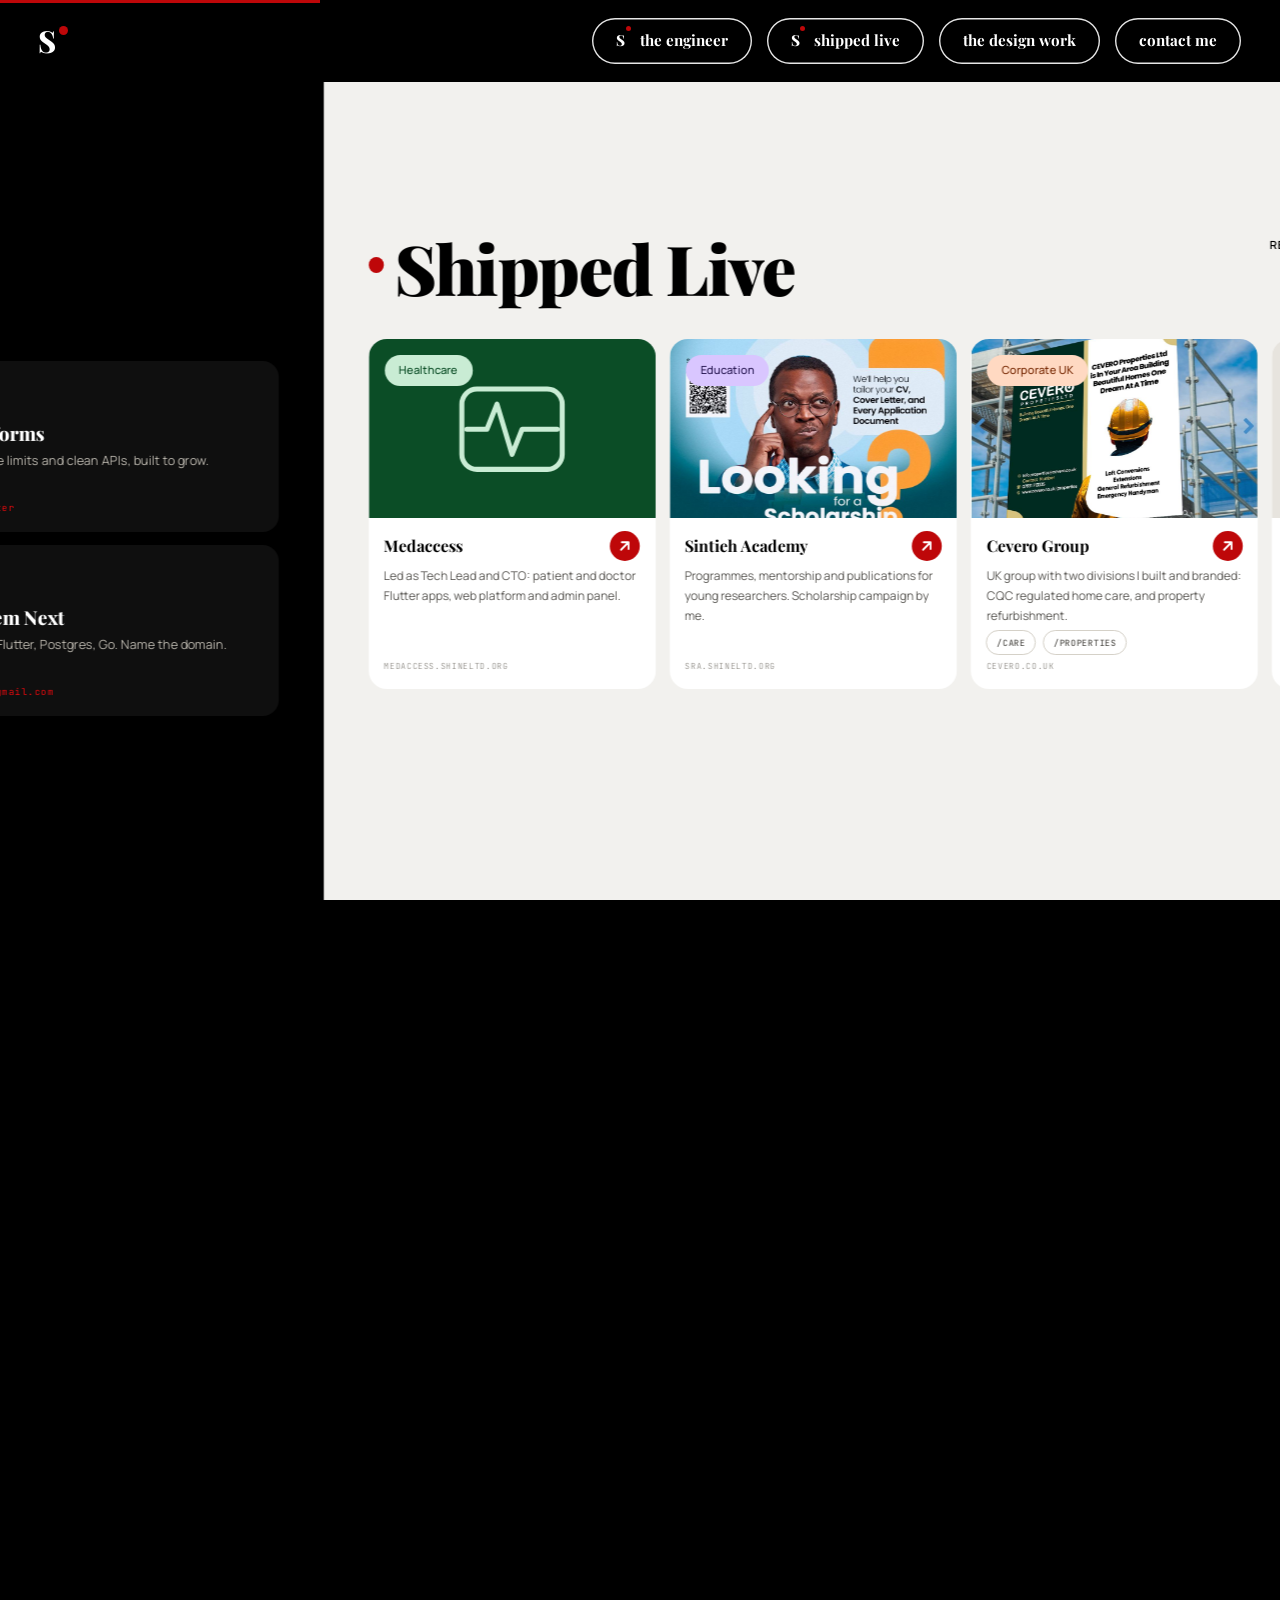
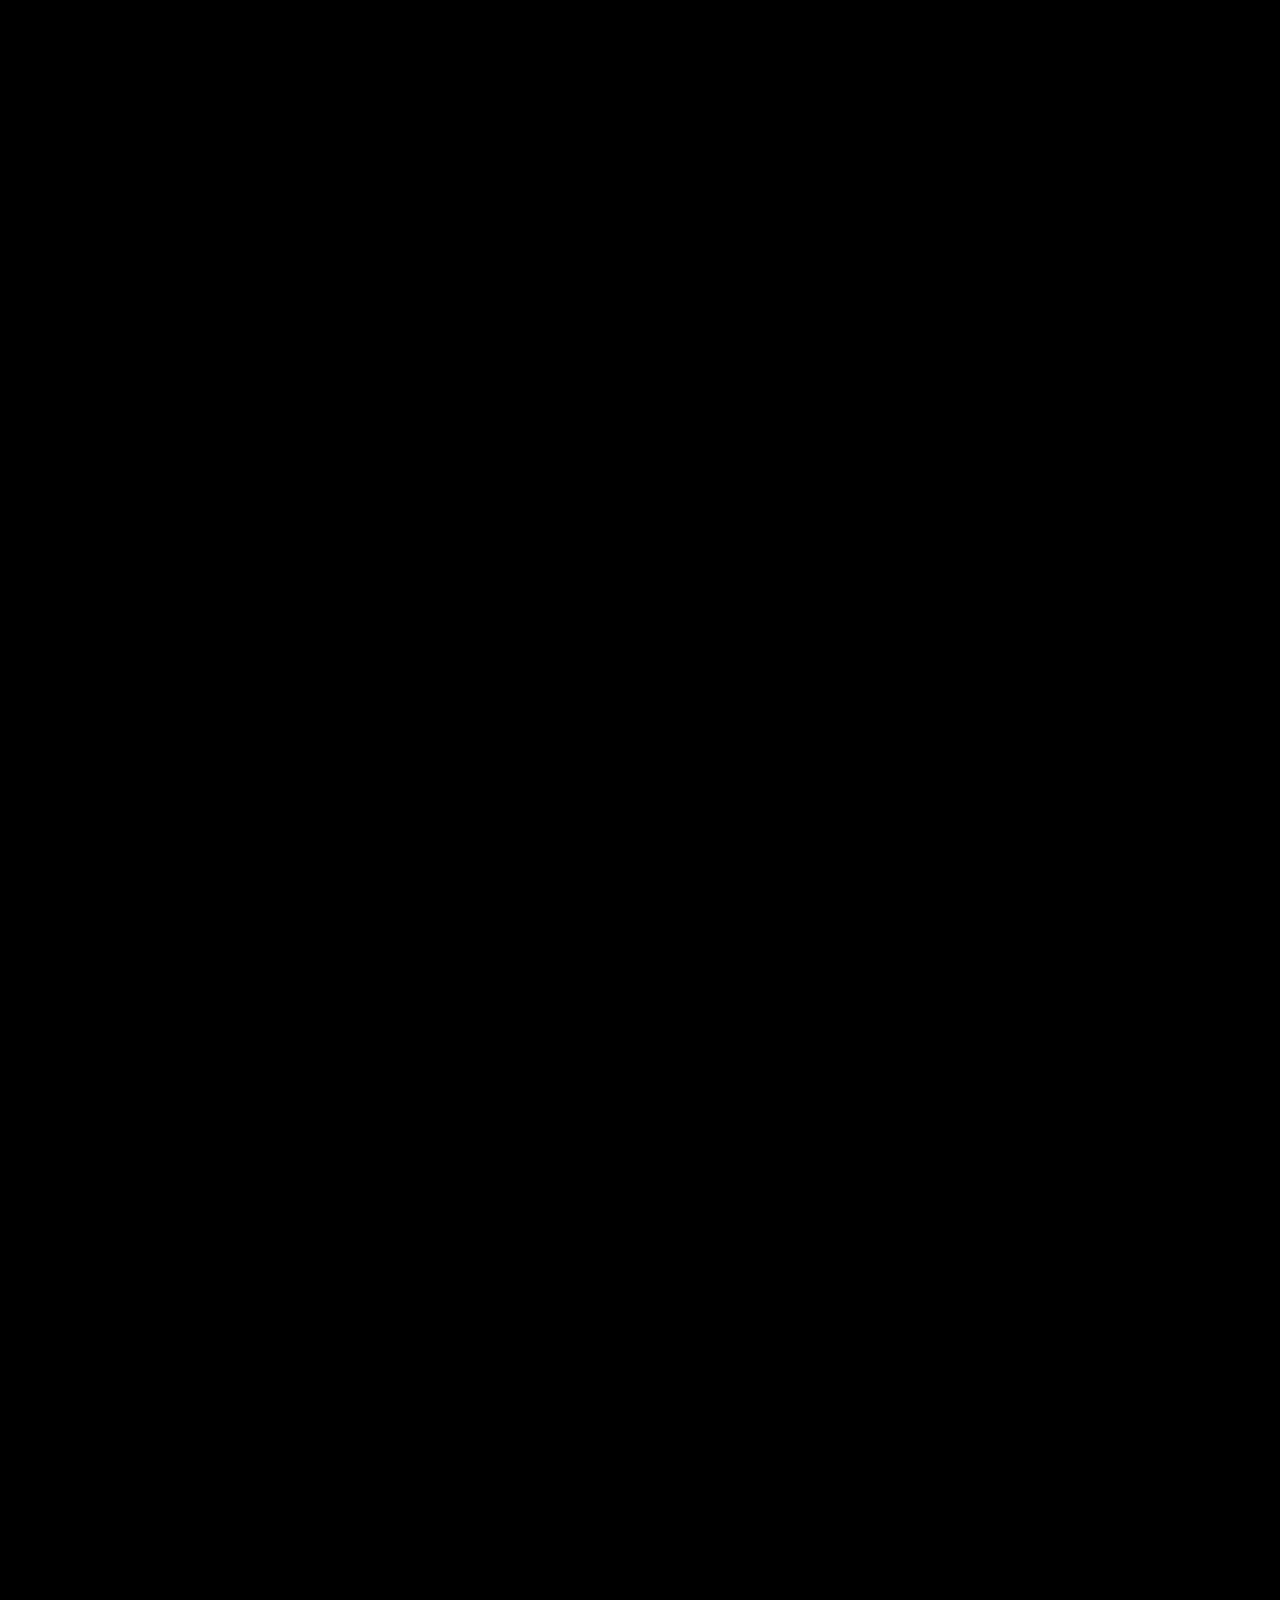
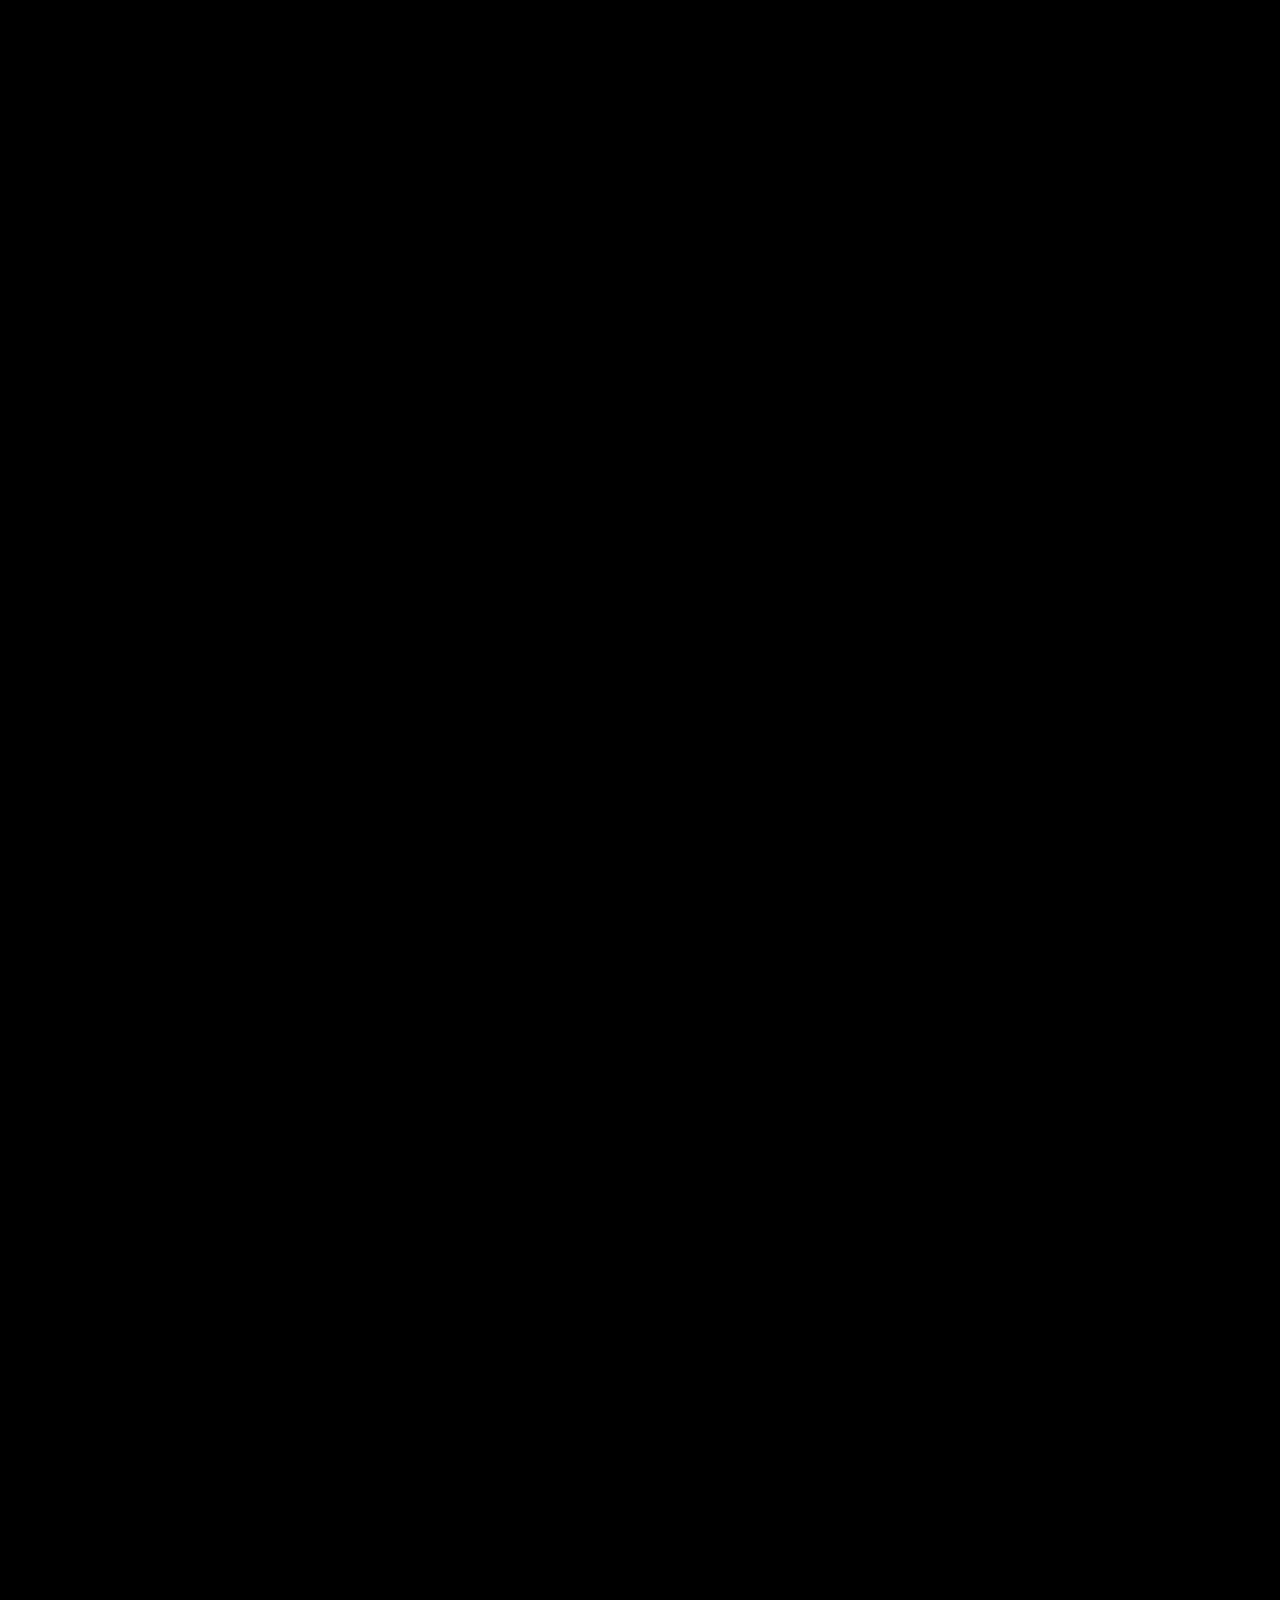
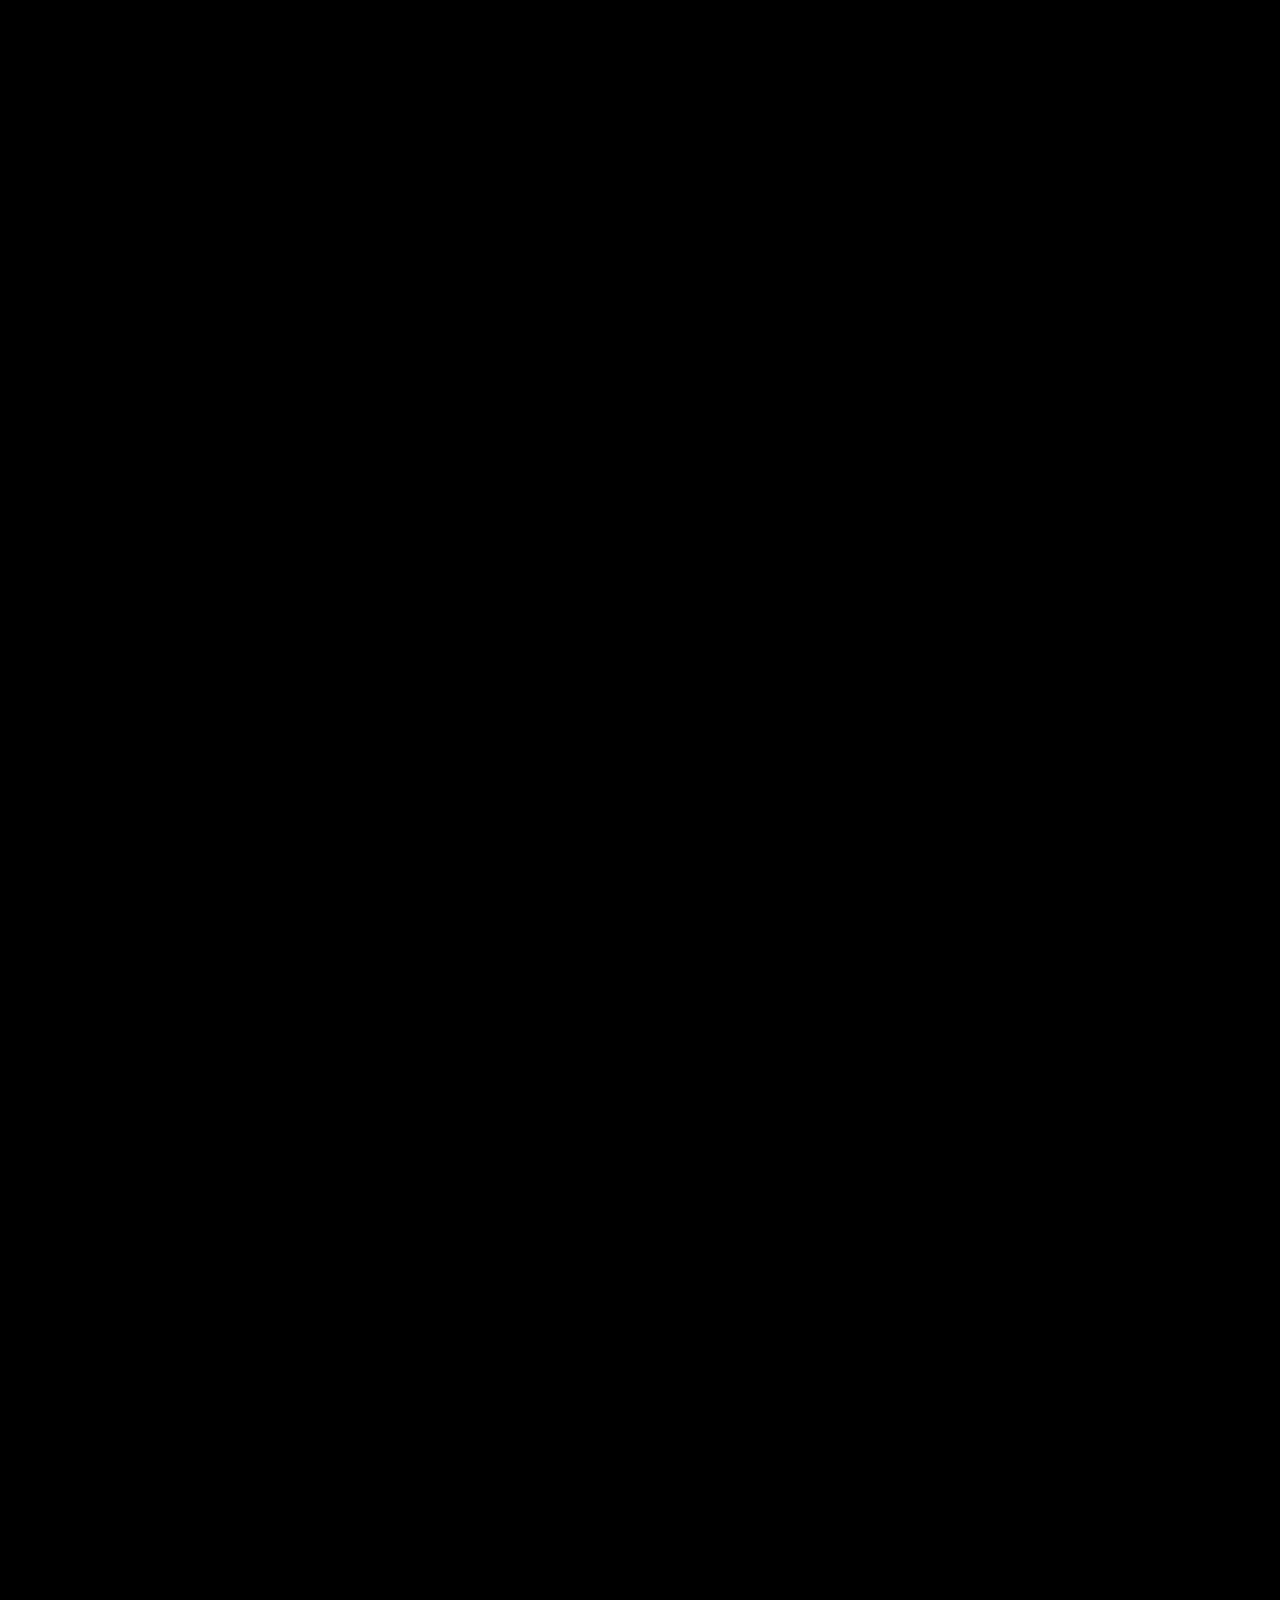
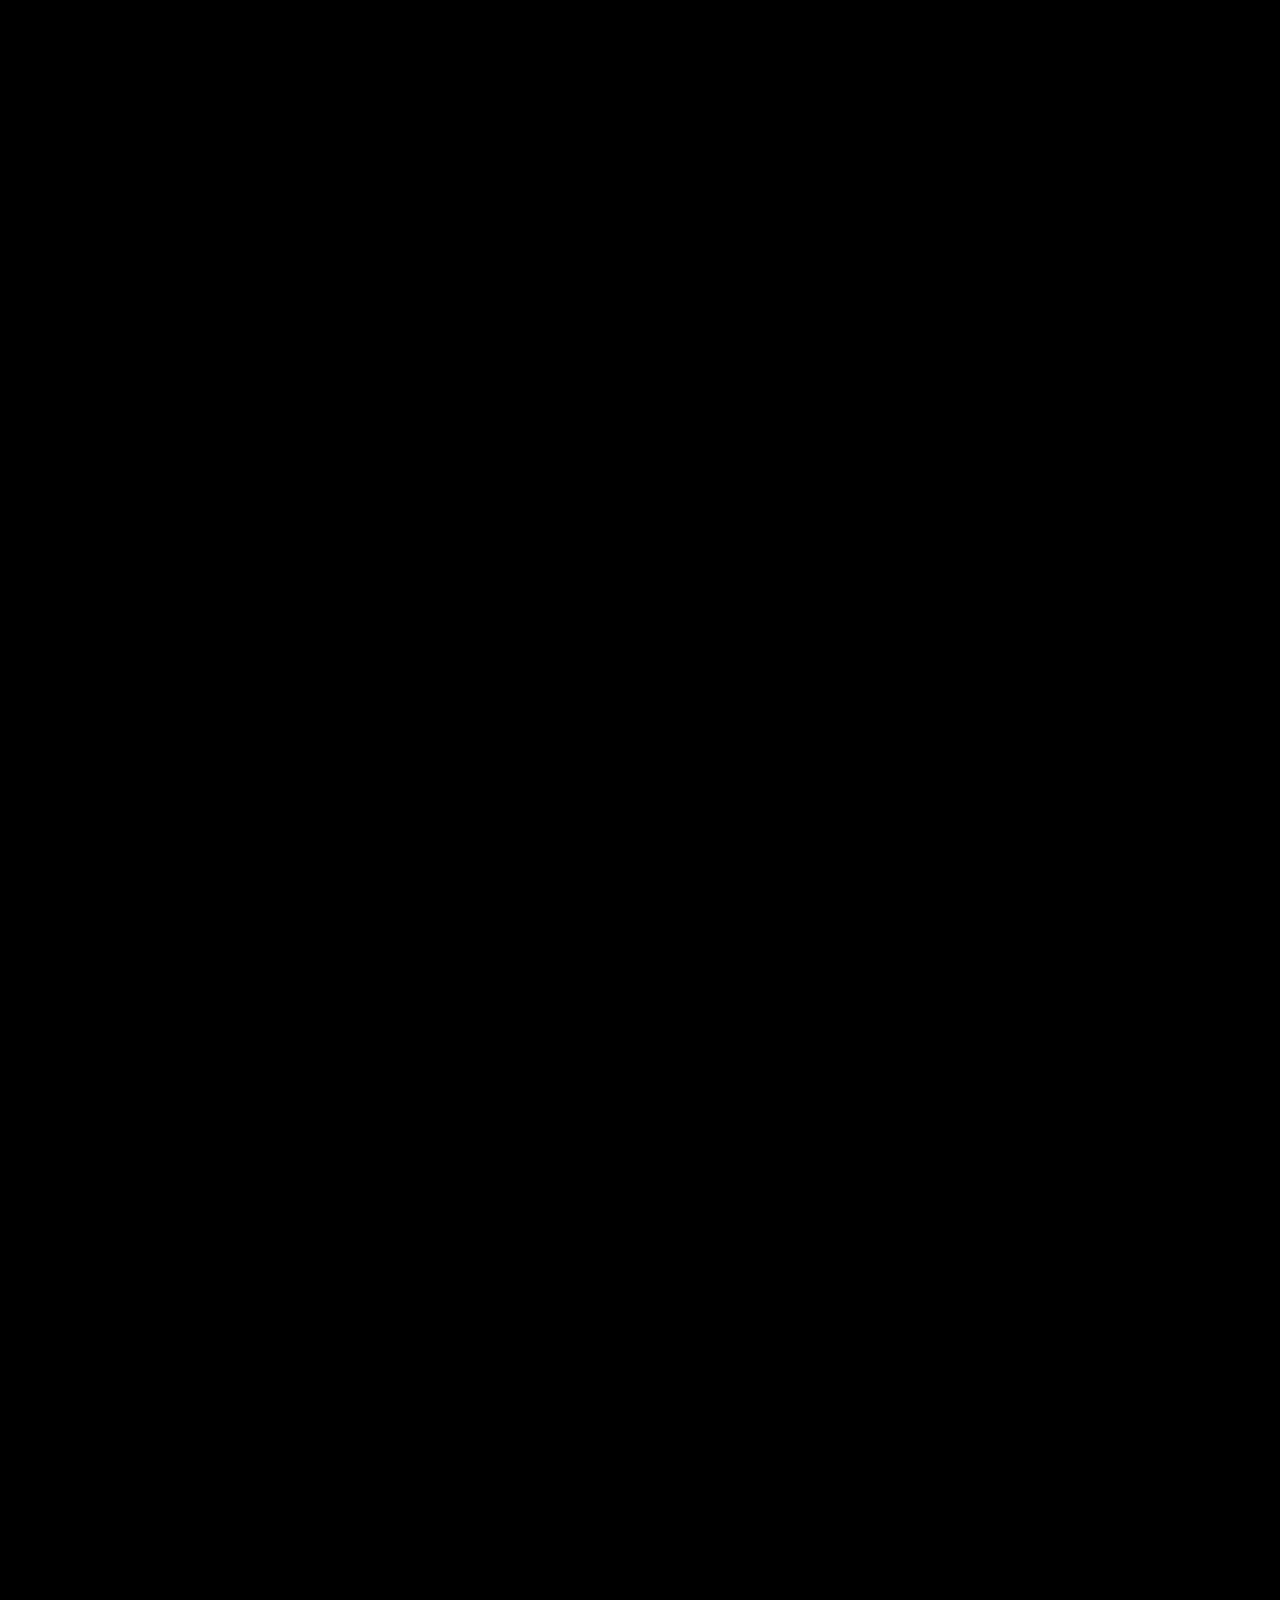
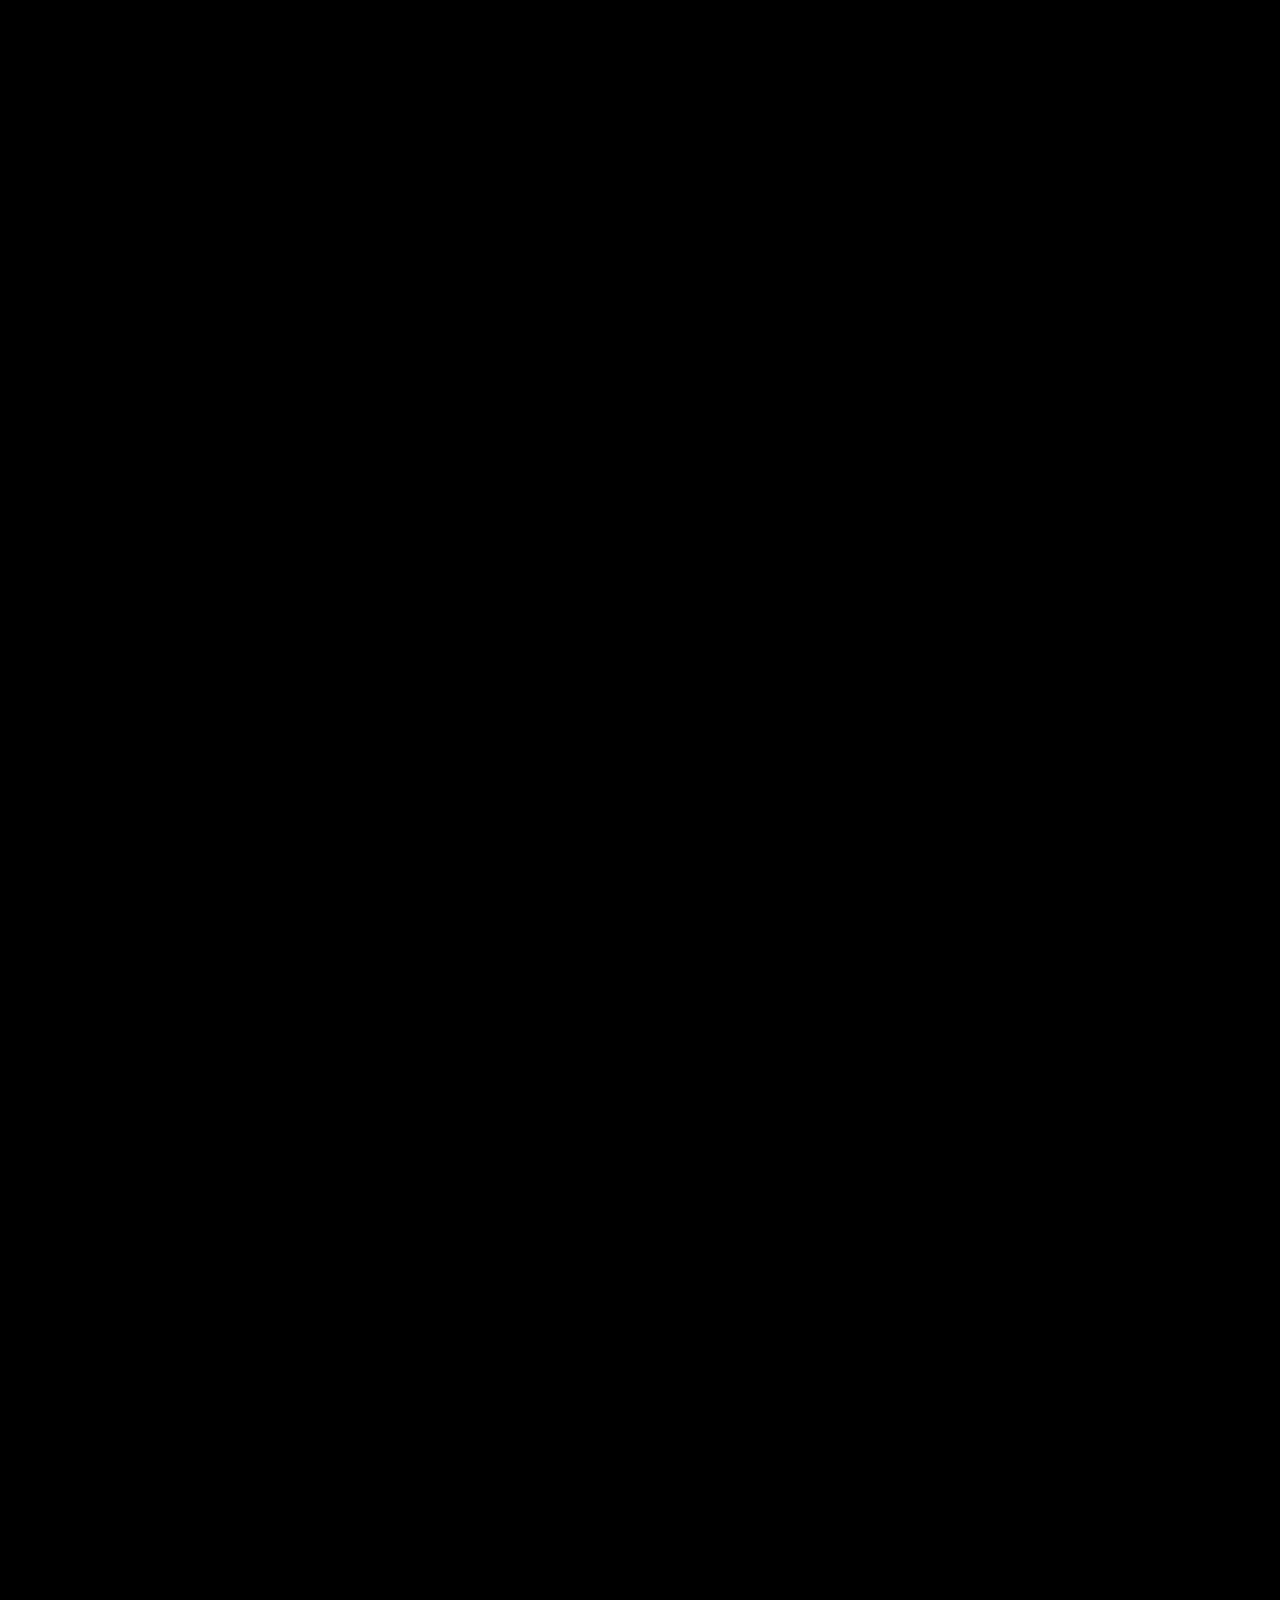
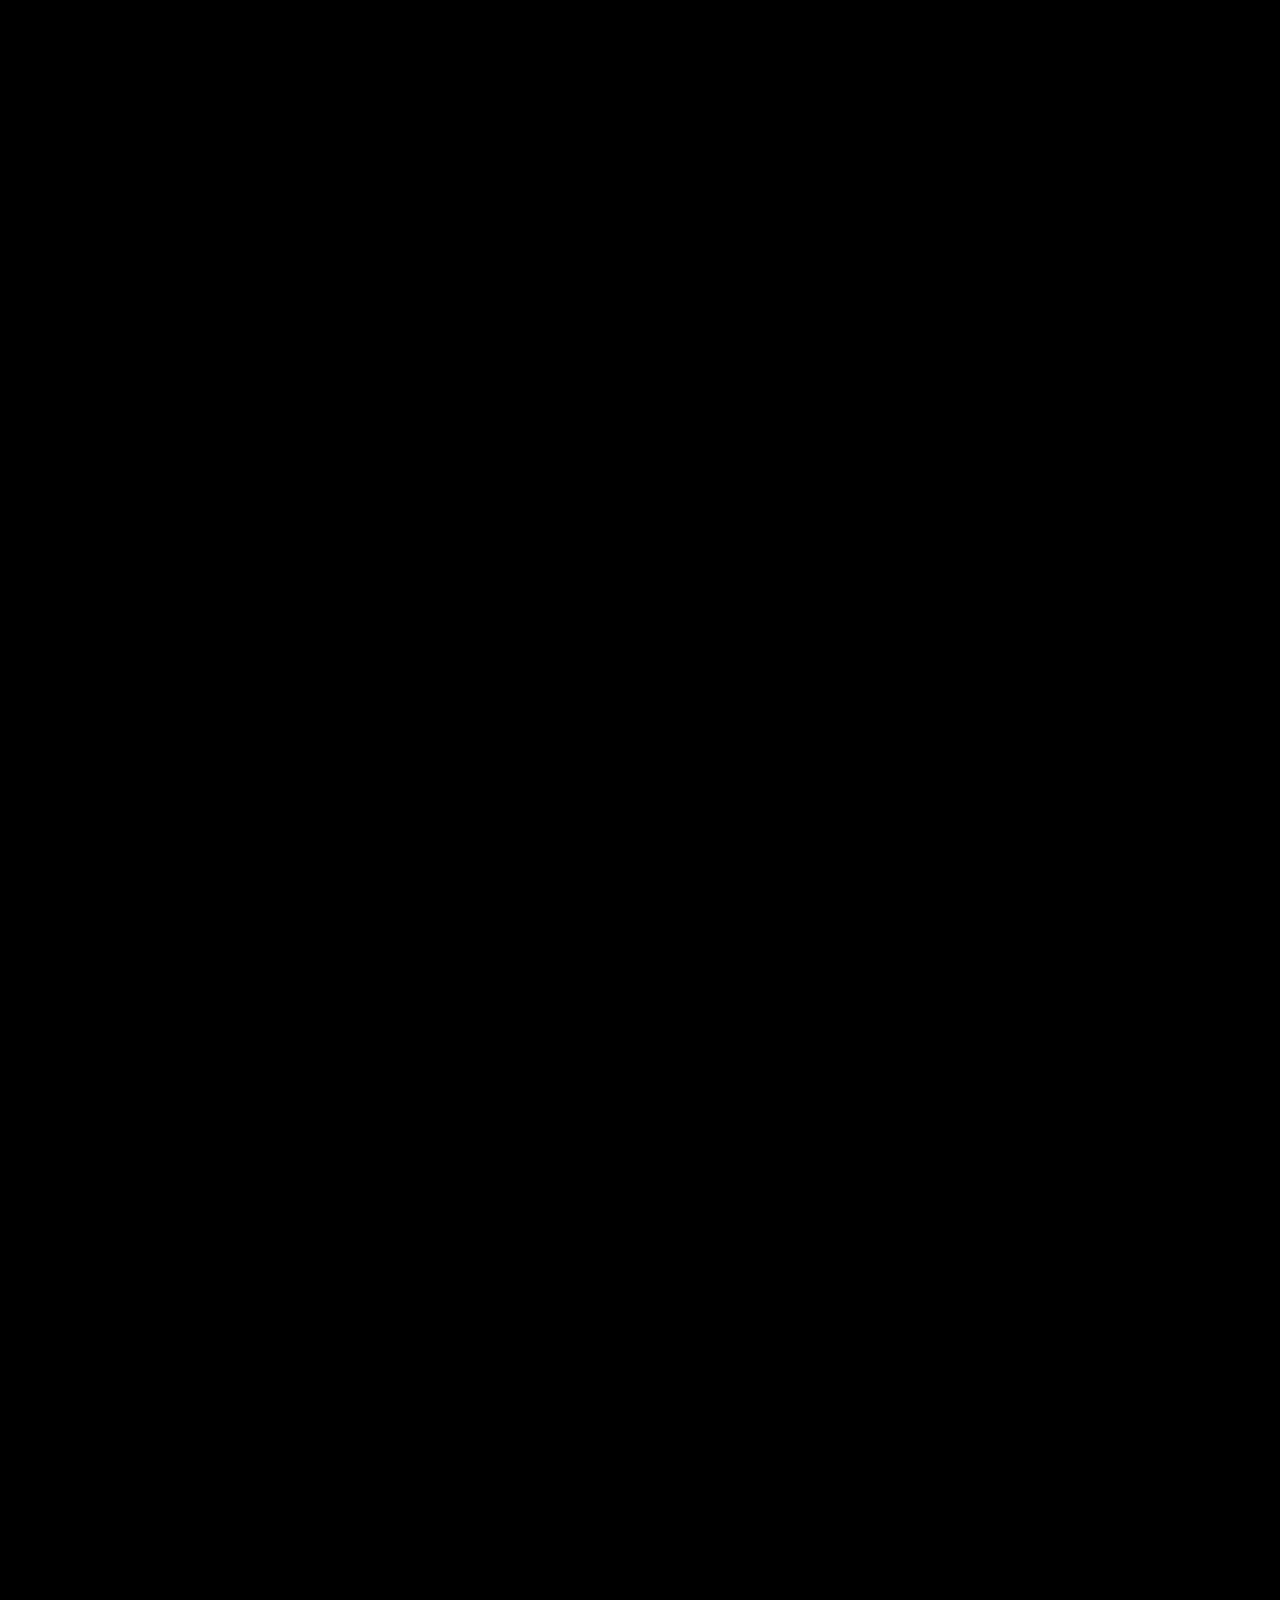
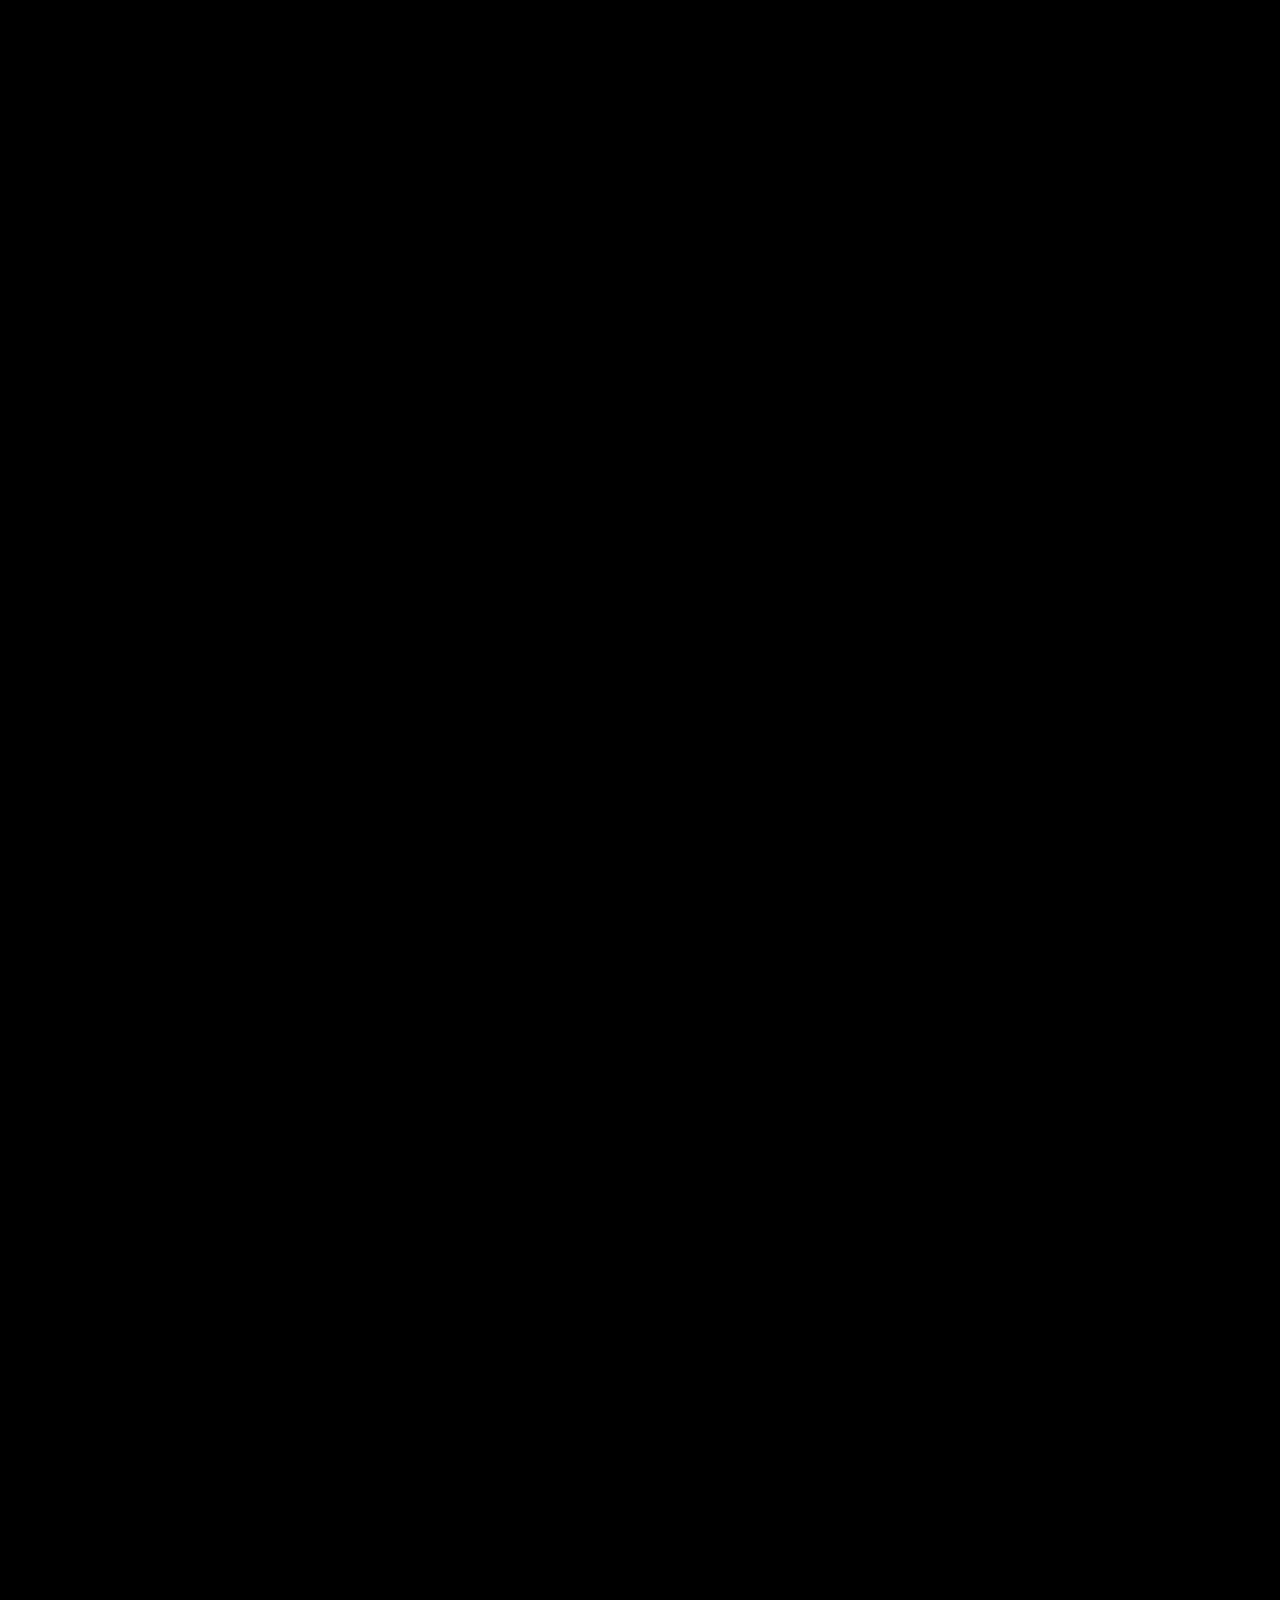
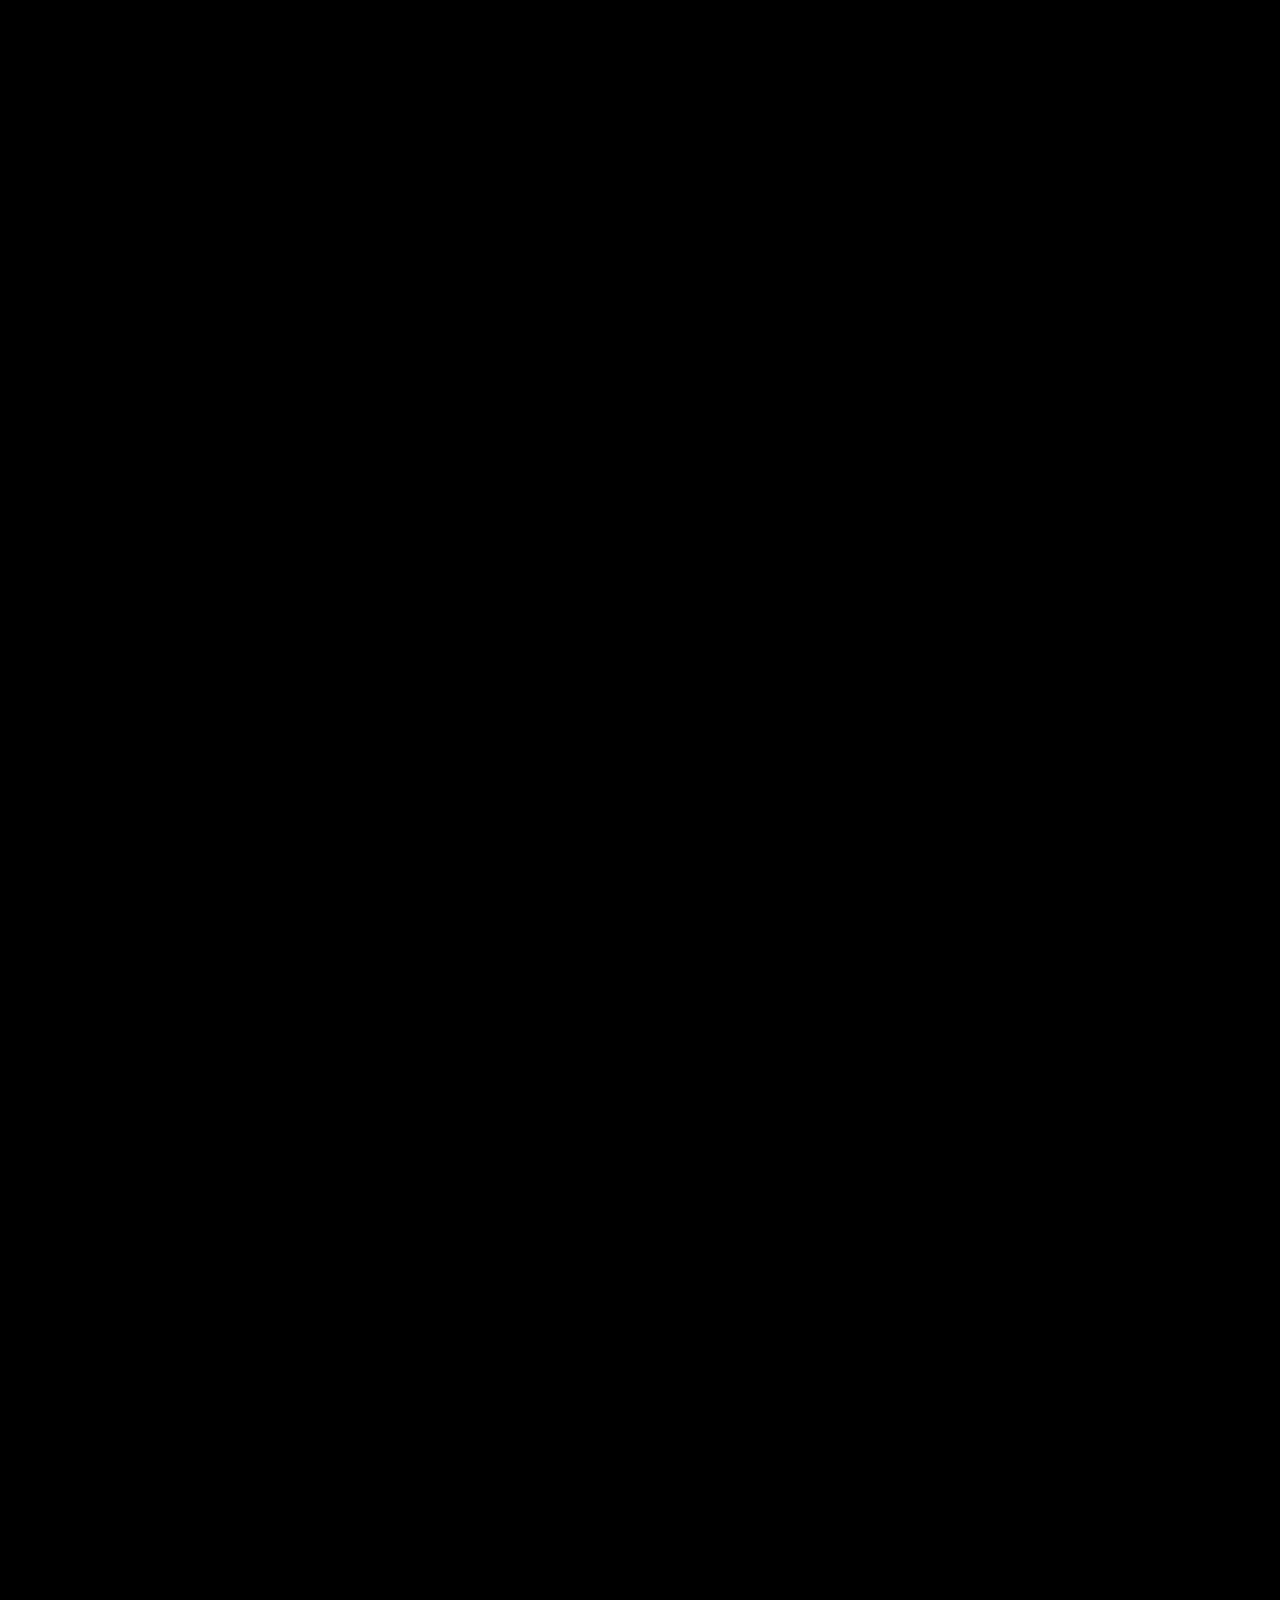
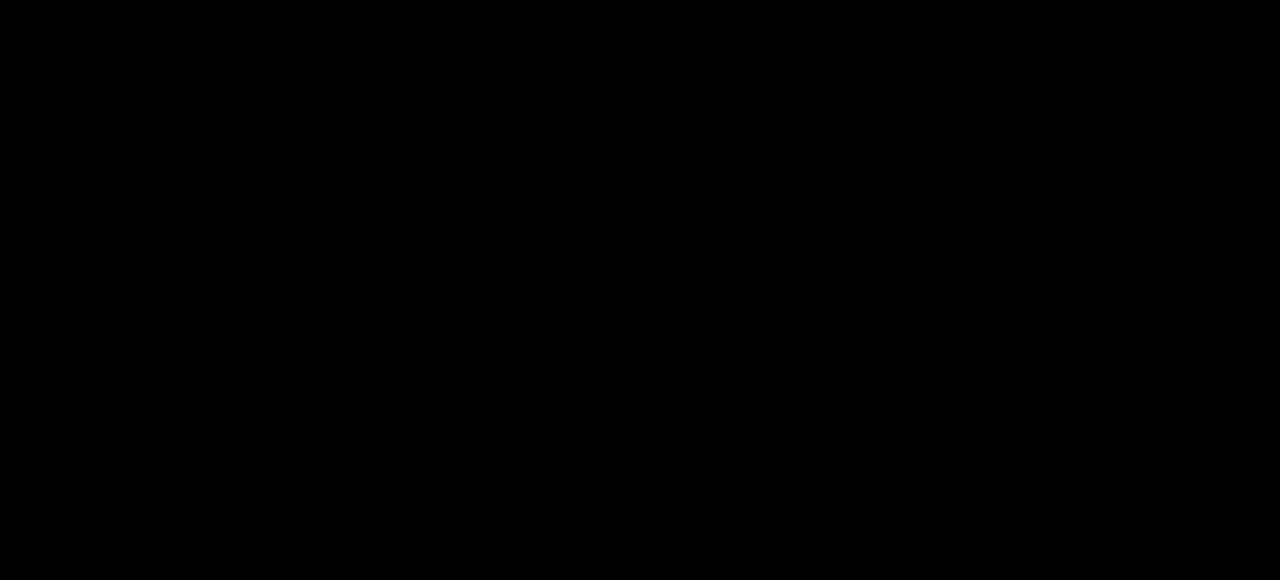
<file: index.html>
<!DOCTYPE html>
<html lang="en">
<head>
<meta charset="UTF-8">
<meta name="viewport" content="width=device-width, initial-scale=1.0, viewport-fit=cover">
<title>Diyoh Shiloh, Build Bold. Design. Ship.</title>

<meta name="description" content="Diyoh Shiloh is a full-stack product developer and brand identity designer from Buea, Cameroon. Medical, financial and SaaS systems, plus seven bold brand worlds.">
<meta name="author" content="Diyoh Shiloh">
<meta name="robots" content="index, follow, max-snippet:-1, max-image-preview:large, max-video-preview:-1">
<!-- SITE URL: change these 4 lines if you move to another domain -->
<link rel="canonical" href="https://diyoh.github.io/">
<meta name="theme-color" content="#000000">
<meta property="og:type" content="website">
<meta property="og:title" content="Diyoh Shiloh. Build Bold. Design. Ship.">
<meta property="og:description" content="Every decision, every system, every design reflects a commitment to the bold.">
<meta property="og:image" content="https://diyoh.github.io/assets/og-cover.jpg">
<meta property="og:image:width" content="1200">
<meta property="og:image:height" content="630">
<meta property="og:url" content="https://diyoh.github.io/">
<meta name="twitter:image" content="https://diyoh.github.io/assets/og-cover.jpg">
<meta name="twitter:card" content="summary_large_image">
<meta name="twitter:title" content="Diyoh Shiloh. Build Bold. Design. Ship.">
<meta name="twitter:description" content="Every decision, every system, every design reflects a commitment to the bold.">
<script type="application/ld+json">{"@context":"https://schema.org","@graph":[{"@type":"WebSite","@id":"https://diyoh.github.io/#website","url":"https://diyoh.github.io/","name":"Diyoh Shiloh","inLanguage":"en","publisher":{"@id":"https://diyoh.github.io/#person"}},{"@type":"ProfilePage","@id":"https://diyoh.github.io/#profile","url":"https://diyoh.github.io/","name":"Diyoh Shiloh, Build Bold. Design. Ship.","isPartOf":{"@id":"https://diyoh.github.io/#website"},"about":{"@id":"https://diyoh.github.io/#person"},"mainEntity":{"@id":"https://diyoh.github.io/#person"}},{"@type":"Person","@id":"https://diyoh.github.io/#person","name":"Diyoh Shiloh","givenName":"Shiloh","familyName":"Diyoh","url":"https://diyoh.github.io/","image":"https://diyoh.github.io/assets/og-cover.jpg","jobTitle":"CEO of SGCON Groups, Full-Stack Product Developer & Brand Identity Designer","description":"Diyoh Shiloh is the CEO of SGCON Groups and a full-stack product developer and brand identity designer based in Buea, Cameroon. He is an AI Engineering student holding a BSc in Computer Science from the University of Buea. He builds multi-tenant healthcare SaaS, payment and USSD booking systems, and designs complete brand identities.","email":"mailto:diyohshiloh4@gmail.com","telephone":"+237671191887","address":{"@type":"PostalAddress","addressLocality":"Buea","addressRegion":"South-West","addressCountry":"CM"},"nationality":{"@type":"Country","name":"Cameroon"},"knowsLanguage":[{"@type":"Language","name":"English"}],"alumniOf":{"@type":"CollegeOrUniversity","name":"University of Buea","address":{"@type":"PostalAddress","addressLocality":"Buea","addressCountry":"CM"}},"hasCredential":[{"@type":"EducationalOccupationalCredential","credentialCategory":"Bachelor's Degree","name":"BSc Computer Science, Second Class Upper Honours","educationalLevel":"Bachelor of Science","dateCreated":"2024","recognizedBy":{"@type":"CollegeOrUniversity","name":"University of Buea"}},{"@type":"EducationalOccupationalCredential","credentialCategory":"Secondary Education","name":"Cameroon GCE Advanced Level, 17 points","dateCreated":"2016","recognizedBy":{"@type":"Organization","name":"Cameroon General Certificate of Education Board"}},{"@type":"EducationalOccupationalCredential","credentialCategory":"Secondary Education","name":"Cameroon GCE Ordinary Level, 23 points","dateCreated":"2014","recognizedBy":{"@type":"Organization","name":"Cameroon General Certificate of Education Board"}}],"hasOccupation":[{"@type":"Occupation","name":"Chief Executive Officer","occupationLocation":{"@type":"City","name":"Buea"},"skills":"Company leadership, product strategy, client delivery"},{"@type":"Occupation","name":"Full-Stack Developer","occupationLocation":{"@type":"City","name":"Buea"},"skills":"React, TypeScript, Node, Express, Prisma, Socket.io, Laravel, Flutter, PostgreSQL, Go, multi-tenant SaaS architecture, RBAC, USSD, mobile money"},{"@type":"Occupation","name":"Brand Identity Designer","skills":"Logo design, brand systems, packaging, campaign art direction"}],"memberOf":{"@type":"Organization","name":"Computer Science Student Body, University of Buea"},"award":["President, Computer Science Student Body, University of Buea, 2023/2024","Vice President, Computer Science Student Body, University of Buea","GitHub Pull Shark, earned twice","GitHub Pair Extraordinaire, earned twice","Second Class Upper Honours, BSc Computer Science, 2024"],"knowsAbout":["Application Security","Art Direction","Artificial Intelligence Engineering","Audit Logging","Authentication and Security","Brand Identity","CQC Compliance","Double-entry Ledgers","Electronic Medication Administration Records","Flutter","Full Stack Development","GDPR Data Erasure","Go","Graphic Design","Healthcare Systems","Idempotent Payments","Laravel","Mobile Money Integration","Multi-tenant SaaS Architecture","Node.js","Packaging Design","Payment Systems","PostgreSQL","Prisma","React","Role-Based Access Control","SaaS Platforms","Socket.io","TypeScript","USSD Booking Systems"],"sameAs":["https://github.com/Diyoh","https://www.linkedin.com/in/diyoh-shiloh-896226241","https://www.instagram.com/sg_conceptz"],"worksFor":{"@id":"https://diyoh.github.io/#sgcon"},"affiliation":{"@type":"EducationalOrganization","name":"AI Engineering programme"}},{"@type":"WebSite","name":"Cevero Group","url":"https://cevero.co.uk","description":"UK group with two divisions: CQC regulated home care and property refurbishment.","creator":{"@id":"https://diyoh.github.io/#person"}},{"@type":"WebSite","name":"GuidaVisa","url":"https://guidavisa.co.uk","creator":{"@id":"https://diyoh.github.io/#person"}},{"@type":"WebSite","name":"Medaccess","url":"https://medaccess.shineltd.org","description":"Patient accounts, booking and payments.","creator":{"@id":"https://diyoh.github.io/#person"}},{"@type":"WebSite","name":"Sintieh Research Academy","url":"https://sra.shineltd.org","creator":{"@id":"https://diyoh.github.io/#person"}},{"@type":"Organization","@id":"https://diyoh.github.io/#sgcon","name":"SGCON Groups","address":{"@type":"PostalAddress","addressLocality":"Buea","addressCountry":"CM"},"founder":{"@id":"https://diyoh.github.io/#person"},"employee":{"@id":"https://diyoh.github.io/#person"},"sameAs":["https://www.instagram.com/sg_conceptz"]},{"@type":"SoftwareApplication","name":"Cevero Care","url":"https://cevero.co.uk/care","applicationCategory":"BusinessApplication","operatingSystem":"Web, Android, iOS","description":"Multi-tenant SaaS for UK domiciliary homecare agencies. Replaces paper medication records with an auditable eMAR scoped to each visit type, so a morning-only medication appears only on the Morning Call record. Three coordinated apps: an agency portal covering care plans and risk assessments, visit scheduling against worker availability, staff records and training, incident logging, GDPR erasure and anonymisation, a family portal, payroll, mileage and invoicing; a platform-operator console covering agency onboarding, subscription and seat-limit enforcement, a compliance register, platform RBAC, audit log export with SIEM forwarding, DNS-verified sender domains and time-boxed revocable support impersonation; and a care-worker mobile app with gated visit check-in and check-out, per-visit eMAR recording and offline-aware rosters.","featureList":["Electronic medication administration records scoped to visit type","Care plans and risk assessments","Visit scheduling with worker availability","CQC compliance register","Payroll, mileage and invoicing with PDF export","GDPR erasure and anonymisation workflows","Real-time messaging","Per-tenant data isolation","Role-based access control with a permission catalogue","Audit logging with SIEM forwarding","Offline-aware care worker mobile app"],"author":{"@id":"https://diyoh.github.io/#person"},"creator":{"@id":"https://diyoh.github.io/#person"}}]}</script>

<link rel="preconnect" href="https://fonts.googleapis.com">
<link rel="preconnect" href="https://fonts.gstatic.com" crossorigin>
<link href="https://fonts.googleapis.com/css2?family=Playfair+Display:wght@700;800;900&family=Manrope:wght@400;500;600;700;800&family=JetBrains+Mono:wght@400;500&display=swap" rel="stylesheet">

<style>
/* ============ TOKENS ============ */
:root{
  --black:#000000;
  --off:#f2f1ee;
  --white:#ffffff;
  --gray:#807d7d;
  --red:#be0709;
  --red-2:#ff0a0e;
  --sr:#0e7a3a; --tk:#3b2a86; --hl:#f1592a; --d4:#f0c11a;
  --bl:#2e4530; --ns:#3a1c0c; --ns2:#e8890c;
  --font-d:"Playfair Display",serif;
  --font-b:"Manrope","Poppins",sans-serif;
  --font-m:"JetBrains Mono",monospace;
  --w:1340px; --pill:999px;
  --ease:cubic-bezier(.22,.8,.24,1);
}
*{margin:0;padding:0;box-sizing:border-box}
html{scroll-behavior:smooth;background:var(--black)}
html.no-anim *{animation:none!important;transition:none!important}
body{font-family:var(--font-b);font-weight:300;background:var(--black);color:var(--white);line-height:1.65;font-size:16px;-webkit-font-smoothing:antialiased;overflow-x:hidden}
img{max-width:100%;display:block}
a{color:inherit}
::selection{background:var(--red);color:#fff}
.wrap{max-width:var(--w);margin:0 auto;padding:0 clamp(1.2rem,4vw,2.8rem)}
:focus-visible{outline:3px solid var(--red);outline-offset:3px}
.serif{font-family:var(--font-d);font-weight:800;line-height:1.02;letter-spacing:0}
.mono{font-family:var(--font-m);font-size:.68rem;letter-spacing:.22em;text-transform:uppercase}

/* ============ NAV ============ */
nav{position:fixed;inset:0 0 auto;z-index:100;background:var(--black)}
.nav-in{max-width:1600px;margin:0 auto;padding:1.05rem clamp(1.2rem,3vw,2.4rem);display:flex;align-items:center;justify-content:space-between;gap:1rem}
.logo{font-family:var(--font-d);font-weight:800;font-size:1.9rem;text-decoration:none;line-height:1;position:relative;padding-right:.7rem}
.logo::after{content:"";position:absolute;top:0;right:0;width:9px;height:9px;border-radius:50%;background:var(--red)}
.nl{display:flex;gap:.8rem;list-style:none;align-items:center}
.nl a{
  font-family:var(--font-d);font-weight:700;font-size:.95rem;text-decoration:none;color:var(--white);
  border:1px solid transparent;
  box-shadow:inset 0 0 0 1.4px rgba(255,255,255,.9);
  border-radius:var(--pill);
  padding:.66rem 1.5rem;display:inline-flex;align-items:center;gap:.55rem;
  transition:background .25s,color .25s,box-shadow .25s;
}
.nl a:hover{box-shadow:inset 0 0 0 1.4px var(--white)}
.nl a b{font-family:var(--font-d);font-weight:800;position:relative;padding-right:.35rem}
.nl a b::after{content:"";position:absolute;top:-2px;right:0;width:5px;height:5px;border-radius:50%;background:var(--red)}
.nl a:hover{background:var(--white);color:var(--black)}
.burger{display:none;background:none;border:none;cursor:pointer;padding:.5rem;flex-direction:column;gap:5px}
.burger i{width:26px;height:3px;background:var(--white);display:block;transition:transform .35s var(--ease),opacity .3s}
body.menu-open .burger i:nth-child(1){transform:translateY(8px) rotate(45deg)}
body.menu-open .burger i:nth-child(2){opacity:0}
body.menu-open .burger i:nth-child(3){transform:translateY(-8px) rotate(-45deg)}
@media(max-width:1080px){
  .nl{position:fixed;top:64px;left:0;right:0;background:var(--black);flex-direction:column;align-items:stretch;padding:1rem clamp(1.2rem,4vw,2.8rem) 1.6rem;gap:.6rem;display:none}
  .nl.open{display:flex}
  .nl a{justify-content:center}
  .burger{display:flex}
}

/* ============ HERO ============ */
.hero{background:var(--black);color:var(--white);min-height:100svh;display:flex;flex-direction:column;align-items:center;justify-content:center;padding:6.2rem 1rem 3.4rem;position:relative;overflow:hidden}
.hero-stage{position:relative;width:min(460px,66vw)}
.hero-img{border-radius:50%;overflow:hidden;aspect-ratio:1/1;max-height:58vh;margin:0 auto;background:#111}
.hero-img img{width:100%;height:100%;object-fit:cover;animation:kb 16s ease-in-out infinite alternate}
@keyframes kb{from{transform:scale(1)}to{transform:scale(1.1)}}
.hero-word{
  position:absolute;left:0;top:50%;transform:translate(-46%,-50%);
  font-family:var(--font-d);font-weight:900;line-height:.94;
  font-size:clamp(2.9rem,8.6vw,7.4rem);color:#efece5;
}
.hero-word .l{display:block;overflow:hidden}
.hero-word .l span{display:inline-block;transform:translateY(110%);animation:rise 1s var(--ease) forwards}
.hero-word .l:nth-child(2) span{animation-delay:.14s}
@keyframes rise{to{transform:none}}
@media(max-width:760px){
  /* condensed + heavy, sitting higher on a phone */
  .hero-word{
    top:0;
    font-size:clamp(4.3rem,19.5vw,10rem);
    line-height:.82;
    transform:translate(-16%,-50%);
  }
  /* BOLD carries the weight; BUILD sits slightly smaller above it */
  .hero-word .l:first-child{font-size:.7em;font-weight:800;letter-spacing:-.022em}
  .hero-word .gdot{display:inline-block;width:.15em;height:.15em;border-radius:50%;
    background:var(--red);vertical-align:.45em;margin-right:.14em}
  .hero-word .l:nth-child(2){font-weight:900;letter-spacing:-.035em}
  .hero-mark{transform:translate(28%,-50%)}
}
.hero-mark{
  position:absolute;right:0;top:50%;transform:translate(62%,-50%);
  font-family:var(--font-d);font-weight:800;font-size:clamp(3.4rem,8.5vw,7rem);line-height:1;padding-right:1rem;
}
.hero-mark::after{content:"";position:absolute;top:0;right:0;width:clamp(12px,1.6vw,18px);height:clamp(12px,1.6vw,18px);border-radius:50%;background:var(--red)}
.hero-line{
  margin-top:2rem;text-align:center;max-width:46ch;
  font-family:var(--font-b);font-weight:400;font-size:clamp(1rem,1.9vw,1.25rem);color:#d8d4cb;
}
.hero-line b{color:var(--white);font-weight:600}
.hero-sub{margin-top:1rem;font-family:var(--font-m);font-size:.64rem;font-weight:400;letter-spacing:.26em;text-transform:uppercase;color:var(--gray);line-height:1.5}

/* ============ SCAFFOLD ============ */
.panel{position:relative}
.pad{padding:clamp(5rem,10vw,8.5rem) 0}
.light{background:var(--off);color:var(--black)}
.g-title{font-family:var(--font-d);font-weight:900;font-size:clamp(3.1rem,8vw,6.6rem);line-height:.94;letter-spacing:-.022em}
.g-title .gdot{display:inline-block;width:.22em;height:.22em;border-radius:50%;background:var(--red);vertical-align:super;margin-right:.16em}
.g-aside{max-width:30ch;text-align:right}
.g-aside p{font-weight:600;font-size:.8rem;letter-spacing:.06em;text-transform:uppercase;line-height:1.6}
.g-aside u{text-decoration-color:var(--red);text-underline-offset:3px}
.circle-arrow{display:inline-grid;place-items:center;width:46px;height:46px;border-radius:50%;background:var(--red);color:#fff;transition:transform .3s var(--ease)}
.circle-arrow:hover{transform:translateX(6px)}
.circle-arrow svg{width:18px;height:18px;stroke:currentColor;fill:none;stroke-width:2.4;stroke-linecap:round;stroke-linejoin:round}
.lead{max-width:50ch;color:#3d3b38;font-size:clamp(1rem,1.7vw,1.15rem)}
.stadium{border-radius:var(--pill);overflow:hidden}
.stadium img{width:100%;height:100%;object-fit:cover;transition:transform 1.4s var(--ease)}
.stadium:hover img{transform:scale(1.06)}
.pillbtn{
  display:inline-flex;align-items:center;gap:1rem;text-decoration:none;
  border:1.5px solid var(--black);border-radius:var(--pill);
  padding:.5rem .55rem .5rem 1.6rem;font-weight:600;font-size:1rem;color:var(--black);
  transition:background .25s,color .25s;
}
.pillbtn .circle-arrow{width:42px;height:42px}
.pillbtn:hover{background:var(--black);color:var(--white)}

/* ============ ENGINEER (restructured) ============ */
.eng-grid{display:grid;grid-template-columns:1.05fr .95fr;gap:clamp(2.4rem,6vw,5rem);align-items:center}
.eng-left .g-title{margin-bottom:1.8rem}
.eng-left .lead{margin-bottom:2rem}
.cred{font-family:var(--font-m);font-size:.7rem;letter-spacing:.18em;text-transform:uppercase;color:#77746f;line-height:2}
.cred-card{margin-top:2rem;border-left:3px solid var(--red);padding:.1rem 0 .1rem clamp(1rem,1.6vw,1.4rem)}
.cred-k{display:block;font-family:var(--font-m);font-size:.63rem;letter-spacing:.18em;text-transform:uppercase;color:var(--red);margin-bottom:.55rem}
.cred-deg{font-family:var(--font-d);font-weight:900;letter-spacing:-.018em;line-height:1.04;font-size:clamp(1.55rem,3.2vw,2.5rem)}
.cred-meta{color:#5a5854;font-size:.96rem;margin-top:.5rem}
.cred-meta b{color:var(--black);font-weight:700}
html.hs .cred-card{margin-top:1.3rem}
html.hs .cred-deg{font-size:clamp(1.2rem,2.4vw,1.85rem)}
html.hs .cred-meta{font-size:.84rem}
@media(max-width:760px){.cred-card{margin-top:1.6rem}.cred-deg{font-size:clamp(1.45rem,6.4vw,2.1rem)}}
.eng-right{display:flex;flex-direction:column;gap:1.4rem}
.eng-right .g-aside{align-self:flex-end;display:flex;flex-direction:column;align-items:flex-end;gap:.8rem}
.eng-right .stadium{aspect-ratio:16/10;max-height:46vh}
.eng-right .pillbtn{align-self:flex-end}
@media(max-width:900px){.eng-grid{grid-template-columns:1fr}.eng-right .g-aside{align-self:flex-start;align-items:flex-start;text-align:left}}

/* ============ SYSTEMS (black, loud) ============ */
.systems{background:var(--black);color:var(--white)}
.systems .g-title{font-size:clamp(3.3rem,8.6vw,7.2rem);font-weight:900}
.systems .g-title em{font-style:normal;color:var(--red-2)}
.sys-sub{color:#b9b5ac;max-width:52ch;margin-top:1.4rem;font-size:1.05rem}
.sys-grid{display:grid;grid-template-columns:repeat(3,1fr);gap:1rem;margin-top:clamp(2.4rem,5vw,3.6rem)}
.sys{
  background:#0f0f0f;border-radius:22px;padding:clamp(1.5rem,3vw,2.2rem);
  display:flex;flex-direction:column;gap:1rem;transition:background .3s,transform .3s var(--ease);
}
.sys:hover{background:#161616;transform:translateY(-6px)}
.sys.feat{background:var(--red)}
.sys.feat:hover{background:var(--red-2)}
.sys svg{width:64px;height:64px;stroke:var(--red-2);fill:none;stroke-width:1.7;stroke-linecap:round;stroke-linejoin:round}
.sys.feat svg{stroke:#fff}
.sys h3{font-family:var(--font-d);font-weight:800;font-size:clamp(1.4rem,2.6vw,1.9rem);line-height:1.05}
.sys p{color:#b9b5ac;font-size:.92rem;flex:1}
.sys.feat p{color:#ffd9d9}
.sys code{font-family:var(--font-m);font-size:.68rem;letter-spacing:.06em;color:var(--red-2)}
.sys.feat code{color:#fff}
@media(max-width:1000px){.sys-grid{grid-template-columns:repeat(2,1fr)}}
@media(max-width:600px){.sys-grid{grid-template-columns:1fr}}

/* ============ SHIPPED ============ */
.g-head{display:flex;justify-content:space-between;align-items:flex-start;gap:2rem;flex-wrap:wrap;margin-bottom:clamp(2.2rem,5vw,3.2rem)}
.ship-grid{display:grid;grid-template-columns:repeat(4,1fr);gap:1.2rem}
.ship{background:var(--white);border-radius:24px;overflow:hidden;text-decoration:none;display:flex;flex-direction:column;transition:transform .35s var(--ease)}
.ship:hover{transform:translateY(-8px)}
.ship-img{aspect-ratio:4/3.6;position:relative;overflow:hidden;background:#e7e4de}
.ship-img img{width:100%;height:100%;object-fit:cover;transition:transform .8s var(--ease)}
.ship-img img.fit{object-fit:contain;padding:1.4rem}
.ship:hover .ship-img img{transform:scale(1.06)}
.ship .tag{position:absolute;top:1rem;left:1rem;z-index:2;font-weight:500;font-size:.7rem;background:#c9ecd4;color:#0b4d26;border-radius:var(--pill);padding:.38rem .9rem}
.ship .tag.t2{background:#d9c6ff;color:#2a1a55}
.ship .tag.t3{background:#ffd9c2;color:#7a2c07}
.ship .tag.t4{background:#feb4b6;color:#6e0405}
.ship-body{padding:1.05rem 1.2rem 1.25rem;color:var(--black);flex:1;display:flex;flex-direction:column;gap:.45rem}
.ship-body h3{font-family:var(--font-d);font-weight:800;font-size:1.2rem;line-height:1.15;display:flex;justify-content:space-between;align-items:center;gap:.6rem}
.ship-body h3 .circle-arrow{width:36px;height:36px;flex:none}
.ship-body p{color:#5a5854;font-size:.86rem;flex:1}
.ship-body .mini{font-family:var(--font-m);font-size:.58rem;letter-spacing:.08em;color:#96938d;text-transform:uppercase}
@media(max-width:1020px){.ship-grid{grid-template-columns:repeat(2,1fr)}}
@media(max-width:560px){.ship-grid{grid-template-columns:1fr}}

/* ============ SUB LINKS ============ */
.subs{display:flex;gap:.45rem;flex-wrap:wrap}
.subs a{font-family:var(--font-m);font-size:.6rem;letter-spacing:.08em;text-transform:uppercase;border:1px solid #d5d1c8;border-radius:var(--pill);padding:.34rem .75rem;text-decoration:none;color:#5a5854;transition:all .25s}
.subs a:hover{background:var(--red);border-color:var(--red);color:#fff}
html.hs .subs a{font-size:.54rem;padding:.28rem .6rem}

/* ============ PERSONALITY ============ */
.pers-grid{display:grid;grid-template-columns:1fr 1fr;gap:clamp(2rem,6vw,5rem);align-items:center}
.pers-grid .stadium{aspect-ratio:16/11}
/* weight scale mirroring gdrinkme.com: body 400, interface 500, bold 700 */
b,strong{font-weight:700}
.lead,.g-aside,.pers-note,.sys-sub,p{font-weight:400}
.f-col a,.subs a,.w-tags span,.tag{font-weight:500}
.reach a,.ship-body h3,.fh{font-weight:700}
.trait-cloud{display:flex;flex-wrap:wrap;gap:.9rem;max-width:540px}
.trait{font-weight:400;font-size:clamp(1rem,1.7vw,1.2rem);border:1.5px solid var(--black);border-radius:var(--pill);padding:.85rem 1.8rem;color:var(--black);transition:background .45s,color .45s,border-color .45s,transform .45s var(--ease);cursor:default}
.trait.on{color:#fff;border-color:transparent;transform:scale(1.05)}
.trait.on.c1{background:var(--red)}.trait.on.c2{background:var(--sr)}
.trait.on.c3{background:var(--tk)}.trait.on.c4{background:var(--d4);color:var(--black)}
.pers-note{color:#3d3b38;max-width:46ch;margin-top:2rem}
.off-clock{margin-top:1.5rem;color:#5a5854;font-size:.95rem;display:flex;align-items:baseline;gap:.75rem;flex-wrap:wrap}
.off-clock span{font-family:var(--font-m);font-size:.6rem;letter-spacing:.16em;text-transform:uppercase;color:var(--red)}
html.hs .off-clock{margin-top:1rem;font-size:.84rem}
@media(max-width:900px){.pers-grid{grid-template-columns:1fr}}


/* ---- A Bold Personality runs dark, restoring light/dark alternation ---- */
#personality{background:var(--black);color:var(--white)}
#personality .g-title{color:var(--white)}
#personality .trait{border-color:rgba(255,255,255,.42);color:var(--white)}
#personality .trait.on{border-color:transparent}
#personality .trait.on.c1{background:var(--red-2);color:#fff}
#personality .pers-note{color:rgba(255,255,255,.68)}
#personality .off-clock{color:rgba(255,255,255,.6)}
#personality .off-clock span{color:var(--red-2)}

/* ============ ACCORDION (leadership) ============ */
.acc{border-top:1px solid rgba(0,0,0,.16)}
.acc-item{border-bottom:1px solid rgba(0,0,0,.16);transition:border-color .35s}
.acc-row{width:100%;background:none;border:none;cursor:pointer;text-align:left;color:inherit;
  display:grid;grid-template-columns:auto 1fr auto auto;align-items:center;gap:clamp(.9rem,2.4vw,2rem);
  padding:clamp(1.5rem,3.1vw,2.4rem) 0;transition:padding .35s var(--ease)}
.acc-row .n{font-family:var(--font-m);font-size:.76rem;letter-spacing:.1em;color:var(--red)}
.acc-t{font-family:var(--font-d);font-weight:800;letter-spacing:-.015em;line-height:1.08;
  font-size:clamp(1.45rem,3.4vw,2.9rem);text-transform:uppercase}
.acc-code{font-family:var(--font-m);font-size:.68rem;letter-spacing:.14em;color:#8a8783;text-transform:uppercase}
.acc-ic{position:relative;width:24px;height:24px}
.acc-ic::before,.acc-ic::after{content:"";position:absolute;left:50%;top:50%;background:currentColor;
  transition:transform .45s var(--ease),opacity .3s}
.acc-ic::before{width:19px;height:2px;transform:translate(-50%,-50%)}
.acc-ic::after{width:2px;height:19px;transform:translate(-50%,-50%)}
.acc-p{display:grid;grid-template-rows:0fr;transition:grid-template-rows .55s var(--ease)}
.acc-p>div{overflow:hidden}
.acc-in{display:grid;grid-template-columns:1fr auto;gap:clamp(1rem,3vw,3rem);align-items:start;
  padding:0 0 clamp(1.7rem,3.2vw,2.5rem)}
.acc-in p{color:#5a5854;font-size:1.02rem;line-height:1.6;max-width:52ch}
.acc-tags{display:flex;flex-wrap:wrap;gap:.5rem;justify-content:flex-end}
.acc-tags span{font-family:var(--font-m);font-size:.58rem;letter-spacing:.1em;text-transform:uppercase;
  border:1px solid transparent;box-shadow:inset 0 0 0 1.3px rgba(0,0,0,.22);border-radius:var(--pill);
  padding:.42rem .85rem;color:#5a5854}
.acc-row[aria-expanded="true"] .acc-ic::after{transform:translate(-50%,-50%) rotate(90deg);opacity:0}
.acc-row[aria-expanded="true"] + .acc-p{grid-template-rows:1fr}
.acc-row[aria-expanded="true"] .acc-t{color:var(--red)}
.acc-item:has(.acc-row[aria-expanded="true"]){border-color:var(--red)}
.acc-row:hover .acc-t{color:var(--red)}
.acc-row:focus-visible{outline:2px solid var(--red);outline-offset:3px}
html.hs .acc-row{padding:clamp(1rem,2.1vh,1.7rem) 0}
html.hs .acc-t{font-size:clamp(1.2rem,2.4vw,2.05rem)}
html.hs .acc-in p{font-size:.9rem;line-height:1.55}
html.hs .acc-in{padding-bottom:1.3rem}
@media(max-width:760px){
  .acc-row{grid-template-columns:auto 1fr auto;gap:.8rem;padding:1.35rem 0}
  .acc-code{display:none}
  .acc-t{font-size:clamp(1.2rem,5.6vw,1.85rem)}
  .acc-in{grid-template-columns:1fr;gap:.9rem}
  .acc-tags{justify-content:flex-start}
}
@media(prefers-reduced-motion:reduce){.acc-p{transition:none}}

/* ============ LEADERSHIP ============ */
.led-grid{display:grid;grid-template-columns:.85fr 1.15fr;gap:clamp(2.4rem,6vw,5rem);align-items:center}
.led-grid .stadium{aspect-ratio:4/5;max-height:64vh}
.led-row{display:grid;grid-template-columns:auto 1fr;gap:1.2rem;align-items:baseline;padding:1.15rem 0}
.led-row .n{font-family:var(--font-m);font-size:.7rem;color:var(--red);letter-spacing:.1em}
.led-row h3{font-family:var(--font-d);font-weight:800;font-size:clamp(1.15rem,2.2vw,1.5rem);line-height:1.15}
.led-row p{color:#5a5854;font-size:.92rem;margin-top:.25rem;max-width:52ch}
@media(max-width:900px){.led-grid{grid-template-columns:1fr}}
html.hs .led-grid .stadium{max-height:56vh}
html.hs .led-row{padding:.7rem 0}

/* ============ DESIGN WORK ============ */
.product-head{background:var(--black);color:var(--white);padding:clamp(4rem,7vw,5.5rem) 0 clamp(2.2rem,4vw,3.2rem)}
.product-head .g-title{color:var(--white)}
.product-head .g-aside{color:var(--white)}
.flavor-cols{display:grid;grid-template-columns:repeat(4,1fr);flex:1}
.flavor-cols.three{grid-template-columns:repeat(3,1fr)}
.fcol{position:relative;min-height:clamp(340px,52vh,520px);display:flex;flex-direction:column;justify-content:flex-end;cursor:pointer;overflow:hidden;border:none;text-align:left;font:inherit;color:#fff;padding:0}
.fcol img{position:absolute;inset:0;width:100%;height:100%;object-fit:cover;transition:transform .8s var(--ease)}
.fcol:hover img{transform:scale(1.07)}
.fcol::after{content:"";position:absolute;left:0;right:0;bottom:0;height:68%;z-index:1;pointer-events:none;
  background:linear-gradient(to top,rgba(0,0,0,.88) 0%,rgba(0,0,0,.55) 38%,rgba(0,0,0,0) 100%)}
.fc-name{color:#fff!important;text-shadow:0 1px 14px rgba(0,0,0,.5)}
.fc-name .fc-ic{background:rgba(255,255,255,.26);color:#fff}
.fc-name{position:relative;z-index:2;font-family:var(--font-d);font-weight:800;font-size:clamp(1.1rem,2vw,1.6rem);padding:1rem 1.2rem;display:flex;justify-content:space-between;align-items:center;gap:.6rem;width:100%}
.fc-ic{width:32px;height:32px;border-radius:50%;background:rgba(255,255,255,.22);display:grid;place-items:center;font-size:.95rem;flex:none}
.fc-saferide{background:var(--sr)}.fc-take{background:var(--tk)}.fc-harald{background:var(--hl)}
.fc-d4{background:var(--d4);color:#141005}.fc-d4 .fc-ic{background:rgba(0,0,0,.14)}
.fc-dce{background:var(--red)}.fc-bl{background:var(--bl)}.fc-ns{background:var(--ns)}
@media(max-width:1000px){.flavor-cols,.flavor-cols.three{grid-template-columns:repeat(2,1fr)}}
@media(max-width:560px){.flavor-cols,.flavor-cols.three{grid-template-columns:1fr}.fcol{min-height:280px}}

/* ============ STAGE ============ */
.stage-outer{position:relative;overflow:hidden}
.stage-track{display:flex;transition:transform .85s var(--ease);will-change:transform}
.world{flex:0 0 100%;min-height:100svh;position:relative;overflow:hidden;display:flex;align-items:center;justify-content:center;color:#fff}
.w-saferide{background:var(--sr)}.w-take{background:var(--tk)}.w-harald{background:var(--hl)}
.w-d4{background:var(--d4);color:#141005}
.w-dce{background:var(--red)}
.w-bl{background:var(--bl)}
.w-ns{background:var(--ns)}
.w-word{
  position:absolute;left:50%;top:50%;transform:translate(-50%,-52%);
  font-family:var(--font-d);font-weight:900;font-size:clamp(3.4rem,14vw,12.5rem);white-space:nowrap;line-height:1;
  color:rgba(255,255,255,.85);z-index:1;user-select:none;
}
.w-d4 .w-word{color:rgba(20,16,5,.72)}
.w-ns .w-word{color:rgba(232,137,12,.85)}
.w-feature{position:relative;z-index:2;width:min(46vw,500px);border-radius:16px;overflow:hidden;animation:bob 7s ease-in-out infinite;cursor:pointer}
@keyframes bob{50%{transform:translateY(-16px)}}
.w-feature img{width:100%;height:clamp(300px,54vh,540px);object-fit:cover;transition:opacity .5s}
.w-swap{position:absolute;right:.7rem;bottom:.7rem;z-index:5;display:flex;align-items:center;gap:.45rem;
  background:rgba(0,0,0,.58);color:#fff;border-radius:var(--pill);padding:.44rem .8rem;
  font-family:var(--font-m);font-size:.6rem;letter-spacing:.1em;text-transform:uppercase;
  pointer-events:none;transition:opacity .3s,transform .3s var(--ease);backdrop-filter:blur(6px)}
.w-swap svg{width:14px;height:14px;stroke:currentColor;fill:none;stroke-width:2;stroke-linecap:round;stroke-linejoin:round}
.w-swap i{font-style:normal;opacity:.75}
.w-feature:hover .w-swap{transform:translateY(-3px);background:var(--red)}
.w-feature:focus-visible{outline:3px solid rgba(255,255,255,.9);outline-offset:4px}
.w-feature::after{content:"";position:absolute;inset:0;border-radius:16px;pointer-events:none;
  border:2px solid rgba(255,255,255,.9);opacity:0;animation:tapHint 2.8s ease-out 3}
.w-d4 .w-feature::after{border-color:rgba(20,16,5,.75)}
@keyframes tapHint{0%{opacity:0;transform:scale(1)}18%{opacity:.9}55%{opacity:0;transform:scale(1.035)}100%{opacity:0}}
@media(prefers-reduced-motion:reduce){.w-feature::after{animation:none}}
.w-chip{position:absolute;z-index:2;border-radius:50%;overflow:hidden;animation:chipfloat 8s ease-in-out infinite alternate;pointer-events:none}
.w-chip img{width:100%;height:100%;object-fit:cover}
.w-chip.c1{width:clamp(90px,11vw,150px);height:clamp(90px,11vw,150px);left:12%;top:16%}
.w-chip.c2{width:clamp(120px,15vw,200px);height:clamp(120px,15vw,200px);right:9%;top:20%;animation-delay:-2.5s}
.w-chip.c3{width:clamp(100px,13vw,180px);height:clamp(100px,13vw,180px);left:16%;bottom:14%;animation-delay:-5s}
.w-chip.c4{width:clamp(70px,8vw,110px);height:clamp(70px,8vw,110px);right:18%;bottom:18%;animation-delay:-7s}
@keyframes chipfloat{to{transform:translate(18px,-24px) rotate(6deg)}}
.w-meta{position:absolute;top:clamp(5.4rem,10vh,7rem);left:0;right:0;z-index:3;display:flex;justify-content:space-between;padding:0 clamp(1.2rem,4vw,2.8rem);pointer-events:none}
.w-kicker{font-family:var(--font-m);font-size:.66rem;letter-spacing:.26em;text-transform:uppercase;opacity:.92}
.w-tags{display:flex;gap:.5rem;flex-wrap:wrap;justify-content:flex-end}
.w-tags span{font-weight:400;font-size:.72rem;border:1px solid transparent;box-shadow:inset 0 0 0 1.3px rgba(255,255,255,.72);border-radius:var(--pill);padding:.4rem .95rem}
.w-d4 .w-tags span{border-color:rgba(20,16,5,.5)}
.slide-pill{
  position:absolute;bottom:2.2rem;left:50%;transform:translateX(-50%);z-index:3;
  font-family:var(--font-d);font-weight:700;font-size:.95rem;
  border:1.5px solid rgba(255,255,255,.85);border-radius:var(--pill);
  padding:.75rem 1.9rem;background:transparent;cursor:pointer;color:inherit;
  transition:background .3s,color .3s;animation:hintPulse 2.6s infinite;
}
.w-d4 .slide-pill{border-color:rgba(20,16,5,.6)}
.slide-pill:hover{background:#fff;color:#000;animation:none}
@keyframes hintPulse{50%{opacity:.55}}
.stage-dots{position:absolute;bottom:2.7rem;right:clamp(1.2rem,4vw,2.8rem);z-index:3;display:flex;gap:.5rem}
.stage-dots i{width:24px;height:3px;background:rgba(255,255,255,.35);cursor:pointer;transition:background .3s}
.stage-dots i.on{background:#fff}

/* ============ PROJECT ARCHIVE ============ */
.arch-grid{display:grid;grid-template-columns:repeat(4,1fr);gap:.9rem}
.arch{background:var(--white);border-radius:18px;padding:1.15rem 1.25rem;text-decoration:none;color:var(--black);display:flex;flex-direction:column;gap:.55rem;transition:transform .3s var(--ease)}
.arch:hover{transform:translateY(-6px)}
.arch h3{font-family:var(--font-d);font-size:1.05rem;line-height:1.15;display:flex;justify-content:space-between;align-items:center;gap:.5rem}
.arch h3 .circle-arrow{width:30px;height:30px;flex:none}
.arch .ctry{font-family:var(--font-m);font-size:.56rem;letter-spacing:.14em;text-transform:uppercase;color:#96938d}
html.hs .arch{padding:.85rem 1rem;border-radius:14px}
html.hs .arch h3{font-size:.92rem}
html.hs .arch h3 .circle-arrow{width:26px;height:26px}
html.hs .arch-grid{gap:.7rem}
@media(max-width:900px){.arch-grid{grid-template-columns:repeat(2,1fr)}}
#archive .pad{padding-bottom:clamp(1.6rem,4vw,3rem)}
#archive + #connect .pad{padding-top:clamp(2.2rem,5vw,4rem)}

/* ============ CONNECT ============ */
.eng-right .stadium{aspect-ratio:900/1125;max-height:52vh}
.connect-grid{display:grid;grid-template-columns:1fr 1fr;gap:clamp(2rem,6vw,5rem);align-items:center}
.connect-grid .stadium{aspect-ratio:1347/710}
.connect-copy .g-title{margin-bottom:1.4rem;white-space:nowrap;font-size:clamp(2rem,7.6vw,4.6rem)}
.connect-copy .lead{margin-bottom:2rem}
.reach{display:grid;grid-template-columns:1fr 1fr;gap:.45rem 1.8rem;margin-top:2rem}
.reach a{display:flex;align-items:center;gap:.75rem;text-decoration:none;color:var(--black);
  font-weight:700;font-size:1.06rem;padding:.45rem 0;transition:color .2s}
.reach a svg{width:22px;height:22px;flex:none;stroke:var(--red);fill:none;stroke-width:2;stroke-linecap:round;stroke-linejoin:round}
.reach a:hover{color:var(--red)}
html.hs .reach{margin-top:1.3rem}
html.hs .reach a{font-size:.95rem;padding:.3rem 0}
/* square frame for the connect image */
.connect-grid .stadium{border-radius:22px;aspect-ratio:1347/710;max-height:none}
@media(max-width:900px){.connect-grid{grid-template-columns:1fr}}
.band{margin-top:clamp(3rem,7vw,5rem);padding:clamp(2.4rem,5.5vw,4rem) 0 clamp(4.2rem,9vw,7rem);text-align:center;background:var(--red)}
.band a{font-family:var(--font-d);font-weight:800;font-size:clamp(1.5rem,5vw,3.8rem);color:#fff;text-decoration:none;display:inline-block;transition:transform .3s var(--ease)}
.band a:hover{transform:scale(1.04)}

/* ============ FOOTER ============ */
footer{background:var(--black);color:var(--white);padding:3rem 0 2.4rem}
.f-grid{display:grid;grid-template-columns:repeat(3,auto);gap:clamp(2rem,7vw,6rem);padding-bottom:2.2rem}
.f-col .fh{font-family:var(--font-m);font-size:.62rem;letter-spacing:.24em;text-transform:uppercase;color:var(--gray);margin-bottom:1rem}
.f-col a{display:block;text-decoration:none;font-size:.94rem;padding:.24rem 0;transition:color .2s}
@media(min-width:901px){.f-col a{font-weight:700;font-size:1rem;letter-spacing:-.005em}}
.f-col a:hover{color:var(--red-2)}
.f-bottom{display:flex;justify-content:space-between;gap:1rem;flex-wrap:wrap;padding-top:1.5rem;font-family:var(--font-m);font-size:.66rem;letter-spacing:.1em;color:var(--gray);text-transform:uppercase}
@media(max-width:720px){.f-grid{grid-template-columns:1fr 1fr}}

/* ============ HORIZONTAL ============ */
.hprog{position:fixed;top:0;left:0;height:3px;width:0;background:var(--red);z-index:130}
@media(min-width:901px){
  html.hs,html.hs body{overflow-x:hidden;overscroll-behavior-x:none}
  html.hs #track{position:fixed;top:0;left:0;height:100vh;display:flex;will-change:transform}
  html.hs #track>*{width:100vw;height:100vh;flex:none;overflow:hidden;position:relative;display:flex;flex-direction:column;justify-content:center}
  html.hs .pad{padding:0}
  /* breathing room beneath every desktop screen */
  html.hs #track>*:not(.stage-outer):not(footer){padding-bottom:clamp(2rem,6.5vh,5rem)}
  html.hs .product-panel{padding-bottom:clamp(1.4rem,4vh,3rem)}
  html.hs .connect-panel{padding-bottom:0}
  /* the worlds were being clipped by the nav offset: drop it, pad inside instead */
  html.hs #track>.stage-outer{padding-top:0}
  html.hs .stage-track{height:100%}
  html.hs .world{height:100%;min-height:0;padding-top:84px;padding-bottom:clamp(7rem,13vh,9.5rem)}
  html.hs .w-feature{width:min(38vw,430px)}
  html.hs .slide-pill{bottom:clamp(3.6rem,7.5vh,6rem)}
  html.hs .stage-dots{bottom:clamp(3.8rem,7.8vh,6.2rem)}
  html.hs .hero{padding:4rem 1rem 2.6rem}
  html.hs .hero-img{max-height:60vh}
  html.hs .eng-right .stadium{max-height:38vh}
  html.hs .sys-grid{margin-top:2rem}
  html.hs .sys{padding:1.3rem 1.5rem}
  html.hs .sys svg{width:52px;height:52px}
  html.hs .ship-img{aspect-ratio:4/3}
  html.hs .pers-grid .stadium{max-height:52vh;aspect-ratio:16/10}
  html.hs .product-panel{justify-content:flex-start}
  html.hs .product-head{padding:5.6rem 0 1.8rem}
  html.hs .fcol{min-height:0}
  html.hs .world{min-height:0;height:100vh}
  html.hs .connect-panel{justify-content:space-between}
  html.hs .connect-panel .pad{padding-top:9vh}
  html.hs .band{margin-top:clamp(4rem,9vh,7rem)}
  html.hs footer{justify-content:center}
}


/* ============ HS FIT: clear nav, compact panels ============ */
@media(min-width:901px){
  html.hs #track>*{padding-top:84px}
  html.hs .g-head{margin-bottom:1.3rem}
  html.hs .g-title{font-size:clamp(2.3rem,5.4vw,4.3rem)}
  html.hs .systems .g-title{font-size:clamp(2.5rem,6vw,4.9rem)}
  /* these two read better unbroken on a wide screen */
  #leadership .g-title br.lb,#shipped .g-title br.lb{display:none}
  #leadership .g-title,#shipped .g-title{white-space:nowrap}
  #leadership .g-title{font-size:clamp(1.8rem,4vw,3.4rem)}
  html.hs .sys-grid{margin-top:1.3rem;gap:.8rem}
  html.hs .sys{padding:1rem 1.2rem;gap:.5rem;border-radius:16px}
  html.hs .sys svg{width:38px;height:38px}
  html.hs .sys h3{font-size:1.2rem}
  html.hs .sys p{font-size:.79rem}
  html.hs .sys code{font-size:.58rem}
  html.hs .sys-sub{margin-top:.7rem;font-size:.9rem}
  html.hs .ship-grid{gap:.9rem}
  html.hs .ship{border-radius:18px}
  html.hs .ship-img{aspect-ratio:4/2.5}
  html.hs .ship-body{padding:.8rem .95rem .95rem;gap:.3rem}
  html.hs .ship-body h3{font-size:1rem}
  html.hs .ship-body h3 .circle-arrow{width:30px;height:30px}
  html.hs .ship-body p{font-size:.75rem}
  html.hs .ship-body .mini{font-size:.52rem}
  html.hs .lead{font-size:.96rem}
  html.hs .cred{line-height:1.7}
  html.hs .hero-line{font-size:1rem;margin-top:1.2rem;padding:0 1rem}
  html.hs .hero{padding-top:84px}
  html.hs .hero-img{max-height:54vh}
  html.hs .g-aside p{font-size:.7rem}
  html.hs .led-row{padding:.5rem 0}
  html.hs .led-row h3{font-size:1.02rem}
  html.hs .led-row p{font-size:.78rem}
  html.hs .led-grid .stadium{max-height:50vh}
  html.hs .pers-grid .stadium{max-height:46vh}
  html.hs .trait{padding:.65rem 1.4rem;font-size:1rem}
  html.hs .pers-note{margin-top:1.2rem;font-size:.9rem}
}


/* ================= MOBILE REFINEMENTS ================= */
@media(max-width:900px){
  /* text reads left, buttons stay exactly where they are */
  .g-aside{text-align:left;max-width:42ch;display:flex;flex-direction:column;align-items:flex-start;gap:.9rem}
  .g-head{align-items:flex-start}
  .lead,.pers-note,.sys-sub,.cred{text-align:left}

  /* headers run on one line unless the words are too long to fit */
  .g-title br.lb{display:none}
  .g-title{font-size:clamp(2.3rem,10.4vw,4.4rem);line-height:.98;text-wrap:balance}
  .systems .g-title{font-size:clamp(2.4rem,11vw,4.8rem)}

  /* text reads left, buttons sit right */
  .g-aside .circle-arrow{align-self:flex-end}
  .trait-cloud{justify-content:flex-start;max-width:none}
  .connect-copy .pillbtn,.eng-right .pillbtn{margin-left:auto;width:fit-content}
  .eng-right{align-items:stretch}
  .eng-right .pillbtn{align-self:flex-end}

  /* images fill their frames */
  .stadium img,.hero-img img,.fcol img,.w-feature img,.ship-img img{object-fit:cover}
  .ship-img{aspect-ratio:16/11}
  .ship-img img.fit{padding:1rem}
  .pers-grid .stadium{aspect-ratio:16/10}
  .led-grid .stadium{aspect-ratio:4/4.2;max-height:none}
  .connect-grid .stadium{aspect-ratio:1347/710}
  .eng-right .stadium{aspect-ratio:16/10}

  /* A Bold Personality: original palette, just less space above */
  #personality .pad{padding-top:clamp(1.9rem,6vw,2.8rem);padding-bottom:clamp(1.4rem,4vw,2.2rem)}
  #leadership .pad{padding-top:clamp(1.4rem,4vw,2.2rem)}
  #personality .g-head{margin-bottom:1.4rem}
  #personality .pers-grid{gap:1.8rem}
}
@media(max-width:760px){
  /* hero copy left, circle stays centred */
  .hero{align-items:stretch;padding-top:9.5rem;padding-bottom:2rem}
  .hero-stage{margin:0 auto}
  /* start where BOLD starts: the stage edge, minus BOLD's 16% left bleed */
  .hero-line,.hero-sub{padding-left:max(0px,calc((100% - min(460px,66vw))/2 - 8.64vw));padding-right:0}
  .hero-line{text-align:left;max-width:none;margin-top:2.4rem}
  .hero-sub{text-align:left}

  /* brand worlds rebuilt for a phone: stacked, nothing overlapping */
  .world{flex-direction:column;align-items:stretch;justify-content:flex-start;
         text-align:left;padding:5.2rem 1.1rem 8.4rem;overflow:visible;height:auto}
  .w-meta{position:static;padding:0;flex-direction:column;align-items:flex-start;
          gap:.55rem;margin-bottom:.9rem;pointer-events:auto}
  .w-tags{justify-content:flex-start}
  .w-word{position:static;transform:none;white-space:normal;text-align:left;
          font-size:clamp(2.3rem,11vw,3.4rem);line-height:.94;margin-bottom:.85rem}
  .w-feature{width:100%;border-radius:18px;animation:none}
  .w-feature img{height:clamp(280px,44vh,440px)}
  .w-chip{display:none}
  .w-chip.c1{display:block;position:absolute;width:82px;height:82px;
             left:auto;right:1.3rem;top:auto;bottom:10.2rem;z-index:4;
             border:3px solid rgba(255,255,255,.9);animation:none}
  .w-d4 .w-chip.c1{border-color:rgba(20,16,5,.55)}

  /* slide button clear of the screen tracker */
  .slide-pill{bottom:5rem}
  .stage-dots{bottom:2.1rem;left:50%;right:auto;transform:translateX(-50%);justify-content:center}

  /* design-work cards: label and button always legible */
  .fcol{min-height:330px}
  .fc-name{padding:1.1rem 1.2rem 1.3rem}

  .f-bottom{text-align:left}
  .connect-grid .stadium{display:none}

  /* ---- full-screen menu drawer ---- */
  .nl{top:64px;bottom:0;padding:.2rem 0 2.4rem;gap:0;overflow-y:auto}
  .nl li{border-top:1px solid rgba(255,255,255,.16)}
  .nl li:first-child{border-top:none}
  .nl a{border:none;box-shadow:none;border-radius:0;justify-content:flex-start;
        font-weight:400;font-size:clamp(1.55rem,7vw,2.15rem);
        padding:1.1rem clamp(1.2rem,5vw,2rem);letter-spacing:-.01em}
  .nl a:hover,.nl a:focus{background:transparent;color:var(--white);box-shadow:none}
  .nl a b{font-weight:400}
  .nl a b::after{width:7px;height:7px;top:1px}

  #leadership .g-head{margin-bottom:1.5rem}

  /* ---- connect info stacks on a phone ---- */
  .reach{grid-template-columns:1fr;gap:.2rem}
  .connect-grid .stadium{aspect-ratio:1347/710}
}
@media(max-width:560px){
  .fcol{min-height:320px}
}

/* ============ REVEAL ============ */
.rv{opacity:0;transform:translateY(30px);transition:opacity .85s var(--ease),transform .85s var(--ease)}
.rv.in{opacity:1;transform:none}

@media(prefers-reduced-motion:reduce){
  *{animation:none!important;transition:none!important}
  html{scroll-behavior:auto}
  .hero-word .l span{transform:none}
  .rv{opacity:1;transform:none}
  .trait.on{transform:none}
}
</style>
</head>
<body id="top">

<div class="hprog" id="hprog" aria-hidden="true"></div>
<div id="hspace" aria-hidden="true"></div>

<nav aria-label="Main">
  <div class="nav-in">
    <a class="logo" href="#top">S</a>
    <ul class="nl" id="navLinks">
      <li><a href="#engineer"><b>S</b> the engineer</a></li>
      <li><a href="#shipped"><b>S</b> shipped live</a></li>
      <li><a href="#work">the design work</a></li>
      <li><a href="#connect">contact me</a></li>
    </ul>
    <button class="burger" id="menuBtn" aria-label="Menu" aria-expanded="false" aria-controls="navLinks"><i></i><i></i><i></i></button>
  </div>
</nav>

<main id="track">

<!-- ============ HERO ============ -->
<header class="hero panel">
  <div class="hero-stage">
    <!-- Swap this image for your portrait when ready: keep it landscape, at least 1600px wide -->
    <div class="hero-img"><img id="heroPhoto" src="assets/inline-1.jpg" alt="Diyoh Shiloh, product developer and brand designer" fetchpriority="high"></div>
    <div class="hero-word" aria-label="Build Bold">
      <span class="l"><span><span class="gdot"></span>Build</span></span>
      <span class="l"><span>BOLD</span></span>
    </div>
    <div class="hero-mark serif" aria-hidden="true">S</div>
  </div>
  <p class="hero-line">Two words I work by: <b>bring what only you have, and make it impossible to ignore.</b></p>
  <h1 class="hero-sub">Diyoh Shiloh. Engineer. Designer. Buea, Cameroon</h1>
</header>

<!-- ============ 01 THE ENGINEER ============ -->
<section id="engineer" class="light panel">
  <div class="pad">
  <div class="wrap eng-grid">
    <div class="eng-left rv">
      <h2 class="g-title"><span class="gdot"></span>The <br class="lb">Engineer</h2>
      <p class="lead">More than pixels, my philosophy starts under the hood. Correctness where it is hard, built by one pair of hands from first sketch to production.</p>
      <div class="cred-card">
        <span class="cred-k">Education</span>
        <h3 class="cred-deg">BSc Computer Science</h3>
        <p class="cred-meta">University of Buea &middot; <b>Second Class Upper Honours</b> &middot; 2024</p>
      </div>
    </div>
    <div class="eng-right rv">
      <div class="g-aside">
        <p>Systems that stay boring at 3am. <a href="#shipped"><u>See them</u></a> running live now.</p>
      </div>
      <div class="stadium"><img src="assets/shiloh-2.jpg" alt="Diyoh Shiloh, computer science graduate and systems engineer"></div>
      <a class="pillbtn" href="mailto:diyohshiloh4@gmail.com">Start a project
        <span class="circle-arrow"><svg viewBox="0 0 24 24"><path d="M5 12h14m0 0-6-6m6 6-6 6"/></svg></span>
      </a>
    </div>
  </div>
  </div>
</section>

<!-- ============ 02 SYSTEMS I BUILD ============ -->
<section id="systems" class="systems panel">
  <div class="pad">
  <div class="wrap">
    <h2 class="g-title rv"><span class="gdot"></span>Systems <em>I Build.</em></h2>
    <p class="sys-sub rv">Real domains, real stakes. Safe to retry, honest with money, boring at 3am.</p>
    <div class="sys-grid">
      <div class="sys feat rv">
        <svg viewBox="0 0 48 48"><path d="M6 24h8l4-10 6 20 4-10h14"/><rect x="4" y="8" width="40" height="32" rx="6"/></svg>
        <h3>Medical</h3>
        <p>Patient accounts, booking and payments that never double-book or lose a record.</p>
        <code>medaccess</code>
      </div>
      <div class="sys rv">
        <svg viewBox="0 0 48 48"><circle cx="24" cy="24" r="18"/><path d="M24 14v20M18 19c0-3 12-3 12 0s-12 3-12 6 12 3 12 6"/></svg>
        <h3>Financial</h3>
        <p>Integer money, idempotency keys, no overdraw under concurrency.</p>
        <code>double-entry-ledger, idempotent-payments</code>
      </div>
      <div class="sys rv">
        <svg viewBox="0 0 48 48"><path d="M14 30a8 8 0 1 1 2-15.8A10 10 0 0 1 35 17a7 7 0 0 1-1 13.9z"/><path d="M18 38h12M24 30v8"/></svg>
        <h3>SaaS Platforms</h3>
        <p>Auth, roles, rate limits and clean APIs, built to grow.</p>
        <code>api-rate-limiter</code>
      </div>
      <div class="sys rv">
        <svg viewBox="0 0 48 48"><rect x="14" y="4" width="20" height="40" rx="4"/><path d="M20 10h8M24 38h.01M8 18l-4 6 4 6M40 18l4 6-4 6"/></svg>
        <h3>Booking &amp; USSD</h3>
        <p>Booking on any phone. Web plus USSD and mobile money, one backend.</p>
        <code>ussd-booking-system</code>
      </div>
      <div class="sys rv">
        <svg viewBox="0 0 48 48"><path d="M24 4l16 6v12c0 10-7 18-16 22C15 40 8 32 8 22V10z"/><path d="M17 24l5 5 9-11"/></svg>
        <h3>Auth &amp; Security</h3>
        <p>Passwordless sign-in, TOTP, rotating tokens, argon2id.</p>
        <code>otp-biometric-auth</code>
      </div>
      <div class="sys rv">
        <svg viewBox="0 0 48 48"><path d="M8 36l10-10 8 8 14-14"/><path d="M30 20h10v10"/></svg>
        <h3>Your System Next</h3>
        <p>Laravel, React, Flutter, Postgres, Go. Name the domain.</p>
        <code>diyohshiloh4@gmail.com</code>
      </div>
    </div>
  </div>
  </div>
</section>

<!-- ============ 03 SHIPPED LIVE ============ -->
<section id="shipped" class="light panel">
  <div class="pad">
  <div class="wrap">
    <div class="g-head rv">
      <h2 class="g-title"><span class="gdot"></span>Shipped <br class="lb">Live</h2>
      <div class="g-aside">
        <p>Real products, real users, three countries. <u>Explore</u> what is running now.</p>
        <a class="circle-arrow" href="https://github.com/Diyoh" target="_blank" rel="noopener" aria-label="GitHub"><svg viewBox="0 0 24 24"><path d="M5 12h14m0 0-6-6m6 6-6 6"/></svg></a>
      </div>
    </div>
    <div class="ship-grid">
      <a class="ship rv" href="https://medaccess.shineltd.org" target="_blank" rel="noopener">
        <div class="ship-img"><span class="tag">Healthcare</span><span style="display:grid;place-items:center;width:100%;height:100%;background:#0b4d26"><svg viewBox="0 0 48 48" style="width:42%;stroke:#c9ecd4;fill:none;stroke-width:2;stroke-linecap:round;stroke-linejoin:round"><path d="M6 24h8l4-10 6 20 4-10h14"/><rect x="4" y="8" width="40" height="32" rx="6"/></svg></span></div>
        <div class="ship-body">
          <h3>Medaccess <span class="circle-arrow"><svg viewBox="0 0 24 24"><path d="M7 17 17 7M17 7H8m9 0v9"/></svg></span></h3>
          <p>Led as Tech Lead and CTO: patient and doctor Flutter apps, web platform and admin panel.</p>
          <span class="mini">medaccess.shineltd.org</span>
        </div>
      </a>
      <a class="ship rv" href="https://sra.shineltd.org" target="_blank" rel="noopener">
        <div class="ship-img"><span class="tag t2">Education</span><img src="assets/guidavisa-scholarship.jpg" alt="Sintieh Research Academy scholarship campaign"></div>
        <div class="ship-body">
          <h3>Sintieh Academy <span class="circle-arrow"><svg viewBox="0 0 24 24"><path d="M7 17 17 7M17 7H8m9 0v9"/></svg></span></h3>
          <p>Programmes, mentorship and publications for young researchers. Scholarship campaign by me.</p>
          <span class="mini">sra.shineltd.org</span>
        </div>
      </a>
      <div class="ship rv">
        <a href="https://cevero.co.uk" target="_blank" rel="noopener" class="ship-img" style="display:block"><span class="tag t3">Corporate UK</span><img src="assets/cevero-banner.jpg" alt="Cevero Properties site banner"></a>
        <div class="ship-body">
          <h3><a href="https://cevero.co.uk" target="_blank" rel="noopener" style="text-decoration:none">Cevero Group</a> <a class="circle-arrow" href="https://cevero.co.uk" target="_blank" rel="noopener" aria-label="Visit Cevero"><svg viewBox="0 0 24 24"><path d="M7 17 17 7M17 7H8m9 0v9"/></svg></a></h3>
          <p>UK group with two divisions I built and branded: CQC regulated home care, and property refurbishment.</p>
          <div class="subs">
            <a href="https://cevero.co.uk/care" target="_blank" rel="noopener">/care</a>
            <a href="https://cevero.co.uk/properties" target="_blank" rel="noopener">/properties</a>
          </div>
          <span class="mini">cevero.co.uk</span>
        </div>
      </div>
      <a class="ship rv" href="https://guidavisa.co.uk" target="_blank" rel="noopener">
        <div class="ship-img"><span class="tag t4">Services UK</span><img class="fit" src="assets/guidavisa-logo.png" alt="GuidaVisa logo"></div>
        <div class="ship-body">
          <h3>GuidaVisa <span class="circle-arrow"><svg viewBox="0 0 24 24"><path d="M7 17 17 7M17 7H8m9 0v9"/></svg></span></h3>
          <p>UK visa services with online booking. Logo and identity by me.</p>
          <span class="mini">guidavisa.co.uk</span>
        </div>
      </a>
    </div>
  </div>
  </div>
</section>

<!-- ============ 04 PERSONALITY ============ -->
<section id="personality" class="light panel">
  <div class="pad">
  <div class="wrap">
    <div class="g-head rv">
      <h2 class="g-title"><span class="gdot"></span>A Bold <br class="lb">Personality</h2>
    </div>
    <div class="pers-grid">
      <div class="stadium rv"><img src="assets/d4-fashion.jpg" alt="D4 Craft, Drop of Fashion campaign"></div>
      <div class="rv">
        <div class="trait-cloud" id="traits">
          <span class="trait c1">Bold</span>
          <span class="trait c2">Wild &amp; Precise</span>
          <span class="trait c3">Playful &amp; Sharp</span>
          <span class="trait c4">Obsessive</span>
          <span class="trait c1">Reliable</span>
          <span class="trait c2">Shipped</span>
          <span class="trait c3">Critical thinker</span>
          <span class="trait c4">Problem solver</span>
          <span class="trait c1">Team player</span>
        </div>
        <p class="pers-note">My work is a vibrant blend of contradictions: simultaneously wild and composed, spontaneous yet engineered, the loudest thing in the room while also the most dependable system in the stack.</p>
        <p class="off-clock"><span>Off the clock</span>Writing code for the fun of it, and playing football.</p>
      </div>
    </div>
  </div>
  </div>
</section>

<!-- ============ 04b LEADERSHIP ============ -->
<section id="leadership" class="light panel">
  <div class="pad">
  <div class="wrap">
    <div class="g-head rv">
      <h2 class="g-title"><span class="gdot"></span>Leadership <br class="lb">&amp; Recognition</h2>
      <div class="g-aside">
        <p>Titles fade, habits stay. <a href="https://github.com/Diyoh" target="_blank" rel="noopener"><u>Proof</u></a> on GitHub.</p>
        <a class="circle-arrow" href="https://github.com/Diyoh" target="_blank" rel="noopener" aria-label="GitHub"><svg viewBox="0 0 24 24"><path d="M5 12h14m0 0-6-6m6 6-6 6"/></svg></a>
      </div>
    </div>
    <div class="acc rv" id="ledAcc">
      <div class="acc-item">
        <button class="acc-row" id="ledb0" aria-expanded="false" aria-controls="ledp0">
          <span class="n">01</span>
          <span class="acc-t">Tech Lead &amp; CTO, Medaccess</span>
          <span class="acc-code">CT-01</span>
          <span class="acc-ic" aria-hidden="true"></span>
        </button>
        <div class="acc-p" id="ledp0" role="region" aria-labelledby="ledb0">
          <div><div class="acc-in">
            <p>Led a full healthcare system end to end: two Flutter mobile apps (patient and doctor), the web platform and the admin panel.</p>
            <div class="acc-tags"><span>Tech Lead</span><span>CTO</span><span>Flutter x2</span><span>Web + Admin</span></div>
          </div></div>
        </div>
      </div>
      <div class="acc-item">
        <button class="acc-row" id="ledb1" aria-expanded="false" aria-controls="ledp1">
          <span class="n">02</span>
          <span class="acc-t">President, CS Student Body</span>
          <span class="acc-code">LD-01</span>
          <span class="acc-ic" aria-hidden="true"></span>
        </button>
        <div class="acc-p" id="ledp1" role="region" aria-labelledby="ledb1">
          <div><div class="acc-in">
            <p>University of Buea. Elected Vice President, then President for 2023/2024. Led department initiatives and community outreach, including charity support for children.</p>
            <div class="acc-tags"><span>President 2023/2024</span><span>Leadership</span><span>Outreach</span></div>
          </div></div>
        </div>
      </div>
      <div class="acc-item">
        <button class="acc-row" id="ledb2" aria-expanded="false" aria-controls="ledp2">
          <span class="n">03</span>
          <span class="acc-t">Community Educator</span>
          <span class="acc-code">ED-02</span>
          <span class="acc-ic" aria-hidden="true"></span>
        </button>
        <div class="acc-p" id="ledp2" role="region" aria-labelledby="ledb2">
          <div><div class="acc-in">
            <p>Built and ran GTI HUB, a hands-on training codespace on GitHub forked by more than sixty learners.</p>
            <div class="acc-tags"><span>Teaching</span><span>GitHub</span><span>60+ forks</span></div>
          </div></div>
        </div>
      </div>
      <div class="acc-item">
        <button class="acc-row" id="ledb3" aria-expanded="false" aria-controls="ledp3">
          <span class="n">04</span>
          <span class="acc-t">Second Class Upper Honours</span>
          <span class="acc-code">AC-03</span>
          <span class="acc-ic" aria-hidden="true"></span>
        </button>
        <div class="acc-p" id="ledp3" role="region" aria-labelledby="ledb3">
          <div><div class="acc-in">
            <p>BSc Computer Science, University of Buea, class of 2024.</p>
            <div class="acc-tags"><span>BSc</span><span>Computer Science</span><span>2024</span></div>
          </div></div>
        </div>
      </div>
      <div class="acc-item">
        <button class="acc-row" id="ledb4" aria-expanded="false" aria-controls="ledp4">
          <span class="n">05</span>
          <span class="acc-t">GitHub Recognitions</span>
          <span class="acc-code">GH-04</span>
          <span class="acc-ic" aria-hidden="true"></span>
        </button>
        <div class="acc-p" id="ledp4" role="region" aria-labelledby="ledb4">
          <div><div class="acc-in">
            <p>Pull Shark and Pair Extraordinaire, each earned twice, for merged and collaborative engineering work.</p>
            <div class="acc-tags"><span>Pull Shark x2</span><span>Pair Extraordinaire x2</span></div>
          </div></div>
        </div>
      </div>
      <div class="acc-item">
        <button class="acc-row" id="ledb5" aria-expanded="false" aria-controls="ledp5">
          <span class="n">06</span>
          <span class="acc-t">Platform Builder, Sintieh Research Academy</span>
          <span class="acc-code">PB-05</span>
          <span class="acc-ic" aria-hidden="true"></span>
        </button>
        <div class="acc-p" id="ledp5" role="region" aria-labelledby="ledb5">
          <div><div class="acc-in">
            <p>Designed and shipped the academy's online home for programmes, events and publications.</p>
            <div class="acc-tags"><span>Web platform</span><span>Programmes</span><span>Publications</span></div>
          </div></div>
        </div>
      </div>
    </div>
  </div>
  </div>
</section>

<!-- ============ 05 DESIGN WORK, SCREEN 1 ============ -->
<div class="panel product-panel" id="work">
  <div class="product-head">
    <div class="wrap">
      <div class="g-head" style="margin-bottom:0">
        <h2 class="g-title rv"><span class="gdot"></span>The Design <br class="lb">Work</h2>
        <div class="g-aside rv">
          <p>Seven bold brand worlds. <u>Explore</u> the full range now!</p>
          <a class="circle-arrow" href="#stage" aria-label="Jump to brand worlds"><svg viewBox="0 0 24 24"><path d="M5 12h14m0 0-6-6m6 6-6 6"/></svg></a>
        </div>
      </div>
    </div>
  </div>
  <div class="flavor-cols">
    <button class="fcol fc-saferide" data-go="0"><img src="assets/saferide-car.jpg" alt=""><span class="fc-name">SafeRide <span class="fc-ic">➜</span></span></button>
    <button class="fcol fc-take" data-go="1"><img src="assets/take-cards.jpg" alt=""><span class="fc-name">Take <span class="fc-ic">➜</span></span></button>
    <button class="fcol fc-harald" data-go="2"><img src="assets/harald-flyer-1.jpg" alt=""><span class="fc-name">Harald <span class="fc-ic">➜</span></span></button>
    <button class="fcol fc-d4" data-go="3"><img src="assets/d4-fashion.jpg" alt=""><span class="fc-name">D4 Craft <span class="fc-ic">➜</span></span></button>
  </div>
</div>

<!-- ============ 05b DESIGN WORK, SCREEN 2 ============ -->
<div class="panel product-panel">
  <div class="product-head">
    <div class="wrap">
      <div class="g-head" style="margin-bottom:0">
        <h2 class="g-title rv" style="font-size:clamp(2rem,4.6vw,3.6rem)">…and the <br class="lb">range continues</h2>
        <div class="g-aside rv">
          <p>Media, home &amp; living, heritage apparel. Click any world to enter it.</p>
        </div>
      </div>
    </div>
  </div>
  <div class="flavor-cols three">
    <button class="fcol fc-dce" data-go="4"><img src="assets/dce-tickets.jpg" alt=""><span class="fc-name">Dcemedia <span class="fc-ic">➜</span></span></button>
    <button class="fcol fc-bl" data-go="5"><img src="assets/bloomy-decor.jpg" alt=""><span class="fc-name">Bloomy <span class="fc-ic">➜</span></span></button>
    <button class="fcol fc-ns" data-go="6"><img src="assets/nsibidi-black.jpg" alt=""><span class="fc-name">Nsibidi <span class="fc-ic">➜</span></span></button>
  </div>
</div>

<!-- ============ STAGE, 7 WORLDS ============ -->
<div class="stage-outer panel" id="stage">
  <div class="stage-track" id="stageTrack">

    <section class="world w-saferide">
      <div class="w-meta"><span class="w-kicker">World 01, Mobility</span>
        <div class="w-tags"><span>Identity</span><span>Livery</span><span>Gear</span></div></div>
      <div class="w-word">SAFERIDE</div>
      <div class="w-feature" data-cycle><img src="assets/saferide-car.jpg" data-alt="assets/saferide-helmet.jpg" alt="SafeRide livery"></div>
      <div class="w-chip c1"><img src="assets/chip-helmet.jpg" alt=""></div>
      <div class="w-chip c2"><img src="assets/chip-car.jpg" alt=""></div>
      <div class="w-chip c3"><img src="assets/saferide-mark.png" alt="" style="object-fit:contain;background:#fff;padding:12%"></div>
      <button class="slide-pill" data-next>Click to Slide</button>
    </section>

    <section class="world w-take">
      <div class="w-meta"><span class="w-kicker">World 02, Luxury</span>
        <div class="w-tags"><span>Identity</span><span>Stationery</span><span>Merch</span></div></div>
      <div class="w-word">TAKE</div>
      <div class="w-feature" data-cycle><img src="assets/take-cards.jpg" data-alt="assets/take-car.jpg" alt="Take stationery"></div>
      <div class="w-chip c1"><img src="assets/chip-tshirt.jpg" alt=""></div>
      <div class="w-chip c2"><img src="assets/chip-cards.jpg" alt=""></div>
      <div class="w-chip c4"><img src="assets/take-logo.jpg" alt=""></div>
      <button class="slide-pill" data-next>Click to Slide</button>
    </section>

    <section class="world w-harald">
      <div class="w-meta"><span class="w-kicker">World 03, Logistics</span>
        <div class="w-tags"><span>Logo</span><span>System</span><span>Campaign</span></div></div>
      <div class="w-word">HARALD</div>
      <div class="w-feature" data-cycle><img src="assets/harald-flyer-1.jpg" data-alt="assets/harald-flyer-2.jpg" alt="Harald campaign"></div>
      <div class="w-chip c2"><img src="assets/chip-harald.jpg" alt=""></div>
      <div class="w-chip c3"><img src="assets/harald-header.png" alt="" style="object-fit:contain;background:#fff;padding:10%"></div>
      <button class="slide-pill" data-next>Click to Slide</button>
    </section>

    <section class="world w-d4">
      <div class="w-meta"><span class="w-kicker">World 04, Fashion</span>
        <div class="w-tags"><span>Strategy</span><span>Identity</span><span>Art direction</span></div></div>
      <div class="w-word">D4 CRAFT</div>
      <div class="w-feature" data-cycle><img src="assets/d4-fashion.jpg" data-alt="assets/d4-tote.jpg" alt="D4 Craft campaign"></div>
      <div class="w-chip c1"><img src="assets/chip-earth.jpg" alt=""></div>
      <div class="w-chip c2"><img src="assets/chip-construction.jpg" alt=""></div>
      <div class="w-chip c4"><img src="assets/chip-tote.jpg" alt=""></div>
      <button class="slide-pill" data-next>Click to Slide</button>
    </section>

    <section class="world w-dce">
      <div class="w-meta"><span class="w-kicker">World 05, Media &amp; Events</span>
        <div class="w-tags"><span>Brand book</span><span>Ticketing</span><span>Passes</span></div></div>
      <div class="w-word">DCEMEDIA</div>
      <div class="w-feature" data-cycle><img src="assets/dce-tickets.jpg" data-alt="assets/inline-2.jpg" alt="Dcemedia tickets"></div>
      <div class="w-chip c1"><img src="assets/chip-dce-dish.jpg" alt=""></div>
      <div class="w-chip c2"><img src="assets/chip-dce-wrist.jpg" alt=""></div>
      <div class="w-chip c4"><img src="assets/chip-dce-pal.jpg" alt=""></div>
      <button class="slide-pill" data-next>Click to Slide</button>
    </section>

    <section class="world w-bl">
      <div class="w-meta"><span class="w-kicker">World 06, Home &amp; Living</span>
        <div class="w-tags"><span>Identity</span><span>Packaging</span><span>Campaign</span></div></div>
      <div class="w-word">BLOOMY</div>
      <div class="w-feature" data-cycle><img src="assets/bloomy-flyer.jpg" data-alt="assets/bloomy-decor.jpg" alt="Bloomy campaign"></div>
      <div class="w-chip c1"><img src="assets/chip-bl-candle.jpg" alt=""></div>
      <div class="w-chip c2"><img src="assets/chip-bl-frame.jpg" alt=""></div>
      <div class="w-chip c4"><img src="assets/chip-bl-poster.jpg" alt=""></div>
      <button class="slide-pill" data-next>Click to Slide</button>
    </section>

    <section class="world w-ns">
      <div class="w-meta"><span class="w-kicker">World 07, Heritage Apparel</span>
        <div class="w-tags"><span>Brand story</span><span>Identity</span><span>Apparel</span></div></div>
      <div class="w-word">NSIBIDI</div>
      <div class="w-feature" data-cycle><img src="assets/nsibidi-black.jpg" data-alt="assets/nsibidi-back.jpg" alt="Nsibidi apparel"></div>
      <div class="w-chip c1"><img src="assets/chip-ns-badge.jpg" alt=""></div>
      <div class="w-chip c2"><img src="assets/chip-ns-card.jpg" alt=""></div>
      <div class="w-chip c4"><img src="assets/chip-ns-white.jpg" alt=""></div>
      <button class="slide-pill" data-next>Click to Slide</button>
    </section>

  </div>
  <div class="stage-dots" id="stageDots"></div>
</div>

<!-- ============ PROJECT ARCHIVE ============ -->
<section id="archive" class="light panel">
  <div class="pad">
  <div class="wrap">
    <div class="g-head rv">
      <h2 class="g-title"><span class="gdot"></span>Project<br>Archive</h2>
      <div class="g-aside">
        <p>Every brand, full files. Click any project to open its folder.</p>
      </div>
    </div>
    <div class="arch-grid">
      <a class="arch rv" href="https://drive.google.com/drive/folders/1P9v4Cz61AdfU0GEKehlOcHD9s6lghqjG?usp=drive_link" target="_blank" rel="noopener">
        <h3>SafeRide <span class="circle-arrow"><svg viewBox="0 0 24 24"><path d="M7 17 17 7M17 7H8m9 0v9"/></svg></span></h3>
        <span class="ctry">Cameroon</span>
      </a>
      <a class="arch rv" href="https://drive.google.com/drive/folders/1Gyn8-oFkVU5Moq95NIQre8U-9y988YqK?usp=drive_link" target="_blank" rel="noopener">
        <h3>Take <span class="circle-arrow"><svg viewBox="0 0 24 24"><path d="M7 17 17 7M17 7H8m9 0v9"/></svg></span></h3>
        <span class="ctry">Cameroon</span>
      </a>
      <a class="arch rv" href="https://drive.google.com/drive/folders/1KNNcEAAIr0CQwP0TWiFVjBlXWf-0bcPV?usp=drive_link" target="_blank" rel="noopener">
        <h3>Harald International <span class="circle-arrow"><svg viewBox="0 0 24 24"><path d="M7 17 17 7M17 7H8m9 0v9"/></svg></span></h3>
        <span class="ctry">United States</span>
      </a>
      <a class="arch rv" href="https://drive.google.com/file/d/14oo8QbEbk82Vkjb81j9V7h7QCuCnyKw6/view?usp=drive_link" target="_blank" rel="noopener">
        <h3>Dcemedia <span class="circle-arrow"><svg viewBox="0 0 24 24"><path d="M7 17 17 7M17 7H8m9 0v9"/></svg></span></h3>
        <span class="ctry">Cameroon</span>
      </a>
      <a class="arch rv" href="https://drive.google.com/drive/folders/10pje5EbvG4VRc_YhAMk6MyIYl-6Ixdmf?usp=drive_link" target="_blank" rel="noopener">
        <h3>Bloomy <span class="circle-arrow"><svg viewBox="0 0 24 24"><path d="M7 17 17 7M17 7H8m9 0v9"/></svg></span></h3>
        <span class="ctry">Cameroon</span>
      </a>
      <a class="arch rv" href="https://drive.google.com/drive/folders/1OhQDCeFHpbrlELyduVaA0lVwBSxCIdKV?usp=drive_link" target="_blank" rel="noopener">
        <h3>Nchibiri, Nsibidi <span class="circle-arrow"><svg viewBox="0 0 24 24"><path d="M7 17 17 7M17 7H8m9 0v9"/></svg></span></h3>
        <span class="ctry">Cameroon</span>
      </a>
      <a class="arch rv" href="https://drive.google.com/drive/folders/1Mds2OAy4oVf0uPST9s1lsjolUipAy9DD?usp=drive_link" target="_blank" rel="noopener">
        <h3>Leesh Dezynes <span class="circle-arrow"><svg viewBox="0 0 24 24"><path d="M7 17 17 7M17 7H8m9 0v9"/></svg></span></h3>
        <span class="ctry">United Kingdom</span>
      </a>
      <a class="arch rv" href="https://drive.google.com/drive/folders/1Bx-oTQfjuPTdzjgtyYXiwQWYNNy09YIK?usp=drive_link" target="_blank" rel="noopener">
        <h3>Nordishea <span class="circle-arrow"><svg viewBox="0 0 24 24"><path d="M7 17 17 7M17 7H8m9 0v9"/></svg></span></h3>
        <span class="ctry">United Kingdom</span>
      </a>
      <a class="arch rv" href="https://drive.google.com/drive/folders/1_OMMa4lpfoXb6XPyGLLm1NDiFaSzR0UF?usp=drive_link" target="_blank" rel="noopener">
        <h3>Wealcare <span class="circle-arrow"><svg viewBox="0 0 24 24"><path d="M7 17 17 7M17 7H8m9 0v9"/></svg></span></h3>
        <span class="ctry">United States</span>
      </a>
      <a class="arch rv" href="https://drive.google.com/drive/folders/1tP7EPhXcMq_PhUR3vvROKiTn_gkinrQE?usp=drive_link" target="_blank" rel="noopener">
        <h3>Zerra Staffing <span class="circle-arrow"><svg viewBox="0 0 24 24"><path d="M7 17 17 7M17 7H8m9 0v9"/></svg></span></h3>
        <span class="ctry">United Kingdom</span>
      </a>
    </div>
  </div>
  </div>
</section>

<!-- ============ CONNECT ============ -->
<section id="connect" class="light panel connect-panel">
  <div class="pad" style="padding-bottom:0">
  <div class="wrap connect-grid">
    <div class="connect-copy rv">
      <h2 class="g-title"><span class="gdot"></span>Let's Connect</h2>
      <p class="lead">Have a system to build or a brand to launch? I am here to hear from you. Free intro call, twenty minutes, no obligation, quote and timeline included.</p>
      <a class="pillbtn" href="mailto:diyohshiloh4@gmail.com">Contact me
        <span class="circle-arrow"><svg viewBox="0 0 24 24"><path d="M5 12h14m0 0-6-6m6 6-6 6"/></svg></span>
      </a>
      <div class="reach">
        <a href="https://wa.me/237671191887" target="_blank" rel="noopener"><svg viewBox="0 0 24 24"><path d="M20 12a8 8 0 0 1-11.9 7L4 20l1-4.1A8 8 0 1 1 20 12z"/><path d="M9.2 9.4c0 3 2.4 5.4 5.4 5.4.5 0 1-.4 1-1l-1.4-.7-1 .8a5 5 0 0 1-2.6-2.6l.8-1-.7-1.4c-.6 0-1.5.1-1.5.5z"/></svg>WhatsApp, +237 671 191 887</a>
        <a href="tel:+237671191887"><svg viewBox="0 0 24 24"><path d="M6 3h3l2 5-2.5 1.5a12 12 0 0 0 6 6L16 13l5 2v3a2 2 0 0 1-2.2 2A17 17 0 0 1 4 5.2 2 2 0 0 1 6 3z"/></svg>Call, +237 671 191 887</a>
        <a href="https://www.instagram.com/sg_conceptz" target="_blank" rel="noopener"><svg viewBox="0 0 24 24"><rect x="3" y="3" width="18" height="18" rx="5"/><circle cx="12" cy="12" r="4"/><circle cx="17.2" cy="6.8" r="1.1" fill="currentColor" stroke="none"/></svg>Instagram, @sg_conceptz</a>
        <a href="https://www.linkedin.com/in/diyoh-shiloh-896226241" target="_blank" rel="noopener"><svg viewBox="0 0 24 24"><rect x="3" y="3" width="18" height="18" rx="3"/><path d="M8 10v7M8 7v.01M12 17v-4a2 2 0 0 1 4 0v4"/></svg>LinkedIn, Diyoh Shiloh</a>
      </div>
    </div>
    <div class="stadium rv"><img src="assets/dce-wristbands.jpg" alt="Dcemedia event wristbands, brand work by Diyoh Shiloh"></div>
  </div>
  </div>
  <div class="band rv">
    <a href="mailto:diyohshiloh4@gmail.com">diyohshiloh4@gmail.com</a>
  </div>
</section>

<!-- ============ FOOTER ============ -->
<footer class="panel">
  <div class="wrap">
    <div class="f-grid">
      <div class="f-col">
        <p class="fh">Sitemap</p>
        <a href="#engineer">the engineer</a>
        <a href="#systems">systems i build</a>
        <a href="#shipped">shipped live</a>
        <a href="#leadership">leadership</a>
        <a href="#work">the design work</a>
        <a href="#archive">project archive</a>
        <a href="#connect">contact me</a>
      </div>
      <div class="f-col">
        <p class="fh">Socials</p>
        <a href="https://github.com/Diyoh" target="_blank" rel="noopener">GitHub</a>
        <a href="https://www.linkedin.com/in/diyoh-shiloh-896226241" target="_blank" rel="noopener">LinkedIn</a>
        <a href="https://www.instagram.com/sg_conceptz" target="_blank" rel="noopener">Instagram</a>
        <a href="https://wa.me/237671191887" target="_blank" rel="noopener">WhatsApp</a>
        <a href="tel:+237671191887">+237 671 191 887</a>
        <a href="mailto:diyohshiloh4@gmail.com">Email</a>
      </div>
      <div class="f-col">
        <p class="fh">Status</p>
        <a href="#connect">Open for projects and roles</a>
        <a href="Diyoh_Shiloh_Resume.pdf" target="_blank" rel="noopener">download resume (pdf)</a>
        <a href="#top">Back to top</a>
      </div>
    </div>
    <div class="f-bottom">
      <span>© <span id="yr"></span> Diyoh Shiloh. All rights reserved.</span>
      <span>Build Bold. Designed and built by me.</span>
    </div>
  </div>
</footer>

</main>

<script>
// ---------- horizontal scroll: right on desktop, down on mobile ----------
(function(){
  const track=document.getElementById('track'),space=document.getElementById('hspace'),prog=document.getElementById('hprog'),
        mqDesk=matchMedia('(min-width:901px)'),mqRM=matchMedia('(prefers-reduced-motion: reduce)');
  let active=false,target=0,cur=0,raf=null,max=0;
  function measure(){if(!active)return;max=track.scrollWidth-innerWidth;space.style.height=(max+innerHeight)+'px'}
  function loop(){
    cur+=(target-cur)*0.085;
    if(Math.abs(target-cur)<0.5)cur=target;
    track.style.transform=`translate3d(${-cur}px,0,0)`;
    prog.style.width=(max?(cur/max*100):0)+'%';
    raf=(cur!==target)?requestAnimationFrame(loop):null;
  }
  function onScroll(){if(!active)return;target=Math.min(max,Math.max(0,scrollY));if(!raf)raf=requestAnimationFrame(loop)}
  function onWheel(e){
    if(!active)return;
    // only claim the event when the gesture is genuinely sideways
    if(!e.deltaX||Math.abs(e.deltaX)<=Math.abs(e.deltaY))return;
    const unit=e.deltaMode===1?16:e.deltaMode===2?innerHeight:1;
    e.preventDefault();
    scrollBy({top:e.deltaX*unit,behavior:'auto'});
  }
  function onKey(e){
    if(!active||e.metaKey||e.ctrlKey||e.altKey)return;
    const t=e.target;
    if(t&&(t.isContentEditable||/^(INPUT|TEXTAREA|SELECT)$/.test(t.tagName)))return;
    if(e.key==='ArrowRight'){e.preventDefault();scrollBy({top:innerWidth*0.9,behavior:'smooth'})}
    else if(e.key==='ArrowLeft'){e.preventDefault();scrollBy({top:-innerWidth*0.9,behavior:'smooth'})}
  }
  function enable(){if(active)return;active=true;document.documentElement.classList.add('hs');measure();
    target=cur=Math.min(scrollY,max);track.style.transform=`translate3d(${-cur}px,0,0)`;
    addEventListener('scroll',onScroll,{passive:true});
    addEventListener('wheel',onWheel,{passive:false});
    addEventListener('keydown',onKey)}
  function disable(){if(!active)return;active=false;document.documentElement.classList.remove('hs');
    removeEventListener('scroll',onScroll);removeEventListener('wheel',onWheel);removeEventListener('keydown',onKey);
    track.style.transform='';space.style.height='0';prog.style.width='0';
    if(raf){cancelAnimationFrame(raf);raf=null}}
  function decide(){const na=document.documentElement.classList.contains('no-anim');
    (mqDesk.matches&&!mqRM.matches&&!na)?enable():disable()}
  decide();
  addEventListener('resize',()=>{decide();measure();onScroll()});
  mqDesk.addEventListener('change',decide);
  document.querySelectorAll('a[href^="#"]').forEach(a=>{
    a.addEventListener('click',e=>{
      if(!active)return;
      const id=a.getAttribute('href').slice(1);if(!id)return;
      const el=document.getElementById(id);if(!el||!track.contains(el))return;
      e.preventDefault();
      let p=el;while(p.parentElement!==track)p=p.parentElement;
      scrollTo({top:Math.min(max,p.offsetLeft),behavior:'smooth'});
    });
  });
  addEventListener('load',()=>{measure();onScroll()});
})();

// ---------- mobile menu (icon burger) ----------
const mb=document.getElementById('menuBtn'),nl=document.getElementById('navLinks');
mb.addEventListener('click',()=>{const o=nl.classList.toggle('open');document.body.classList.toggle('menu-open',o);mb.setAttribute('aria-expanded',o)});
nl.querySelectorAll('a').forEach(a=>a.addEventListener('click',()=>{nl.classList.remove('open');document.body.classList.remove('menu-open');mb.setAttribute('aria-expanded','false')}));

// ---------- trait pills ----------
const traits=[...document.querySelectorAll('#traits .trait')];
let ti=0;traits[0].classList.add('on');
if(!matchMedia('(prefers-reduced-motion: reduce)').matches){
  setInterval(()=>{traits[ti].classList.remove('on');ti=(ti+1)%traits.length;traits[ti].classList.add('on')},1700);
}

// ---------- stage ----------
const strack=document.getElementById('stageTrack'),worlds=[...strack.children],dotsBox=document.getElementById('stageDots');
let wi=0;
worlds.forEach((_,j)=>{const d=document.createElement('i');if(j===0)d.classList.add('on');d.addEventListener('click',()=>goWorld(j));dotsBox.appendChild(d)});
const wdots=dotsBox.querySelectorAll('i');
function goWorld(n){
  wi=((n%worlds.length)+worlds.length)%worlds.length;
  strack.style.transform=`translate3d(-${wi*100}%,0,0)`;
  wdots.forEach((d,j)=>d.classList.toggle('on',j===wi));
}
document.querySelectorAll('[data-next]').forEach(b=>b.addEventListener('click',()=>goWorld(wi+1)));
document.querySelectorAll('.fcol').forEach(c=>c.addEventListener('click',()=>{
  goWorld(+c.dataset.go);
  const stage=document.getElementById('stage');
  if(document.documentElement.classList.contains('hs')){scrollTo({top:stage.offsetLeft,behavior:'smooth'})}
  else{stage.scrollIntoView({behavior:matchMedia('(prefers-reduced-motion: reduce)').matches?'auto':'smooth'})}
}));

// ---------- feature cycle ----------
document.querySelectorAll('[data-cycle]').forEach(f=>{
  const im=f.querySelector('img');
  if(!im||!im.dataset.alt)return;
  f.setAttribute('role','button');
  f.setAttribute('tabindex','0');
  f.setAttribute('aria-label','Show the other image for this project');
  f.title='Click to see the other image';
  const badge=document.createElement('span');
  badge.className='w-swap';
  badge.innerHTML='<svg viewBox="0 0 24 24"><path d="M4 8h13l-3-3M20 16H7l3 3"/></svg>Click for more <i>1/2</i>';
  f.appendChild(badge);
  const count=badge.querySelector('i');
  let n=1,busy=false;
  const flip=e=>{
    if(e)e.stopPropagation();
    if(busy)return; busy=true;
    const a=im.getAttribute('src'),b=im.dataset.alt;
    im.style.opacity=0;
    setTimeout(()=>{
      im.src=b;im.dataset.alt=a;im.style.opacity=1;
      n=n===1?2:1;count.textContent=n+'/2';busy=false;
    },260);
  };
  f.addEventListener('click',flip);
  f.addEventListener('keydown',e=>{
    if(e.key==='Enter'||e.key===' '){e.preventDefault();flip(e);}
  });
});


// ---------- leadership accordion, auto-plays while on screen ----------
(function(){
  const acc=document.getElementById('ledAcc'); if(!acc)return;
  const rows=[...acc.querySelectorAll('.acc-row')]; if(!rows.length)return;
  const reduce=matchMedia('(prefers-reduced-motion: reduce)').matches;
  let idx=0,timer=null,manual=false;
  const open=i=>rows.forEach((r,k)=>r.setAttribute('aria-expanded',k===i?'true':'false'));
  open(0);
  const stop=()=>{clearInterval(timer);timer=null;};
  const start=()=>{ if(manual||reduce||timer)return;
    timer=setInterval(()=>{idx=(idx+1)%rows.length;open(idx);},4200); };
  rows.forEach((r,i)=>r.addEventListener('click',()=>{
    manual=true;stop();
    open(r.getAttribute('aria-expanded')==='true'?-1:i);
  }));
  acc.addEventListener('mouseenter',stop);
  acc.addEventListener('mouseleave',start);
  acc.addEventListener('focusin',()=>{manual=true;stop();});
  new IntersectionObserver(es=>es.forEach(e=>e.isIntersecting?start():stop()),{threshold:.25}).observe(acc);
})();

// ---------- reveal ----------
const io=new IntersectionObserver(es=>es.forEach(e=>{
  if(e.isIntersecting){e.target.classList.add('in');io.unobserve(e.target)}
}),{threshold:.14});
document.querySelectorAll('.rv').forEach(el=>io.observe(el));

document.getElementById('yr').textContent=new Date().getFullYear();
</script>
</body>
</html>
</file>
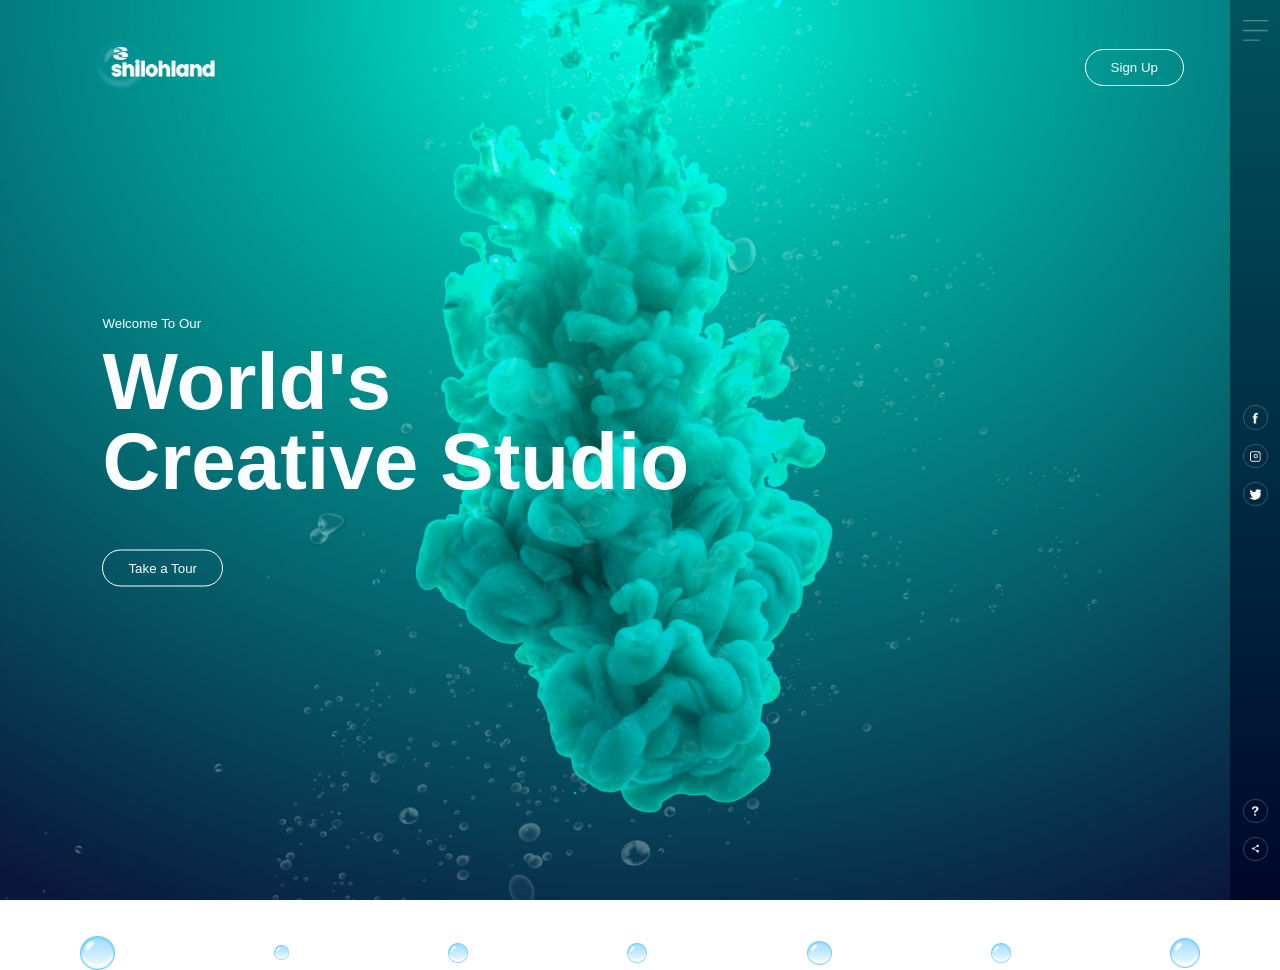
<file: shilohland.html>
<!DOCTYPE html>
<html lang="en">

<head>
  <meta charset="UTF-8">
  <meta name="viewport" content="width=device-width, initial-scale=1.0">
  <meta http-equiv="X-UA-Compatible" content="ie=edge">
  <title>SHILOHLAND</title>
  <link rel="stylesheet" href="style.css">
</head>

<body>
  <div class="hero">
    <div class="navbar">
      <img src="shilohland.png" class="logo">
      <button type="button">Sign Up</button>
    </div>
    <div class="content">
      <small>Welcome To Our</small>
      <h1>World's <br>Creative Studio</h1>
      <br>
      <button type="button">Take a Tour</button>
    </div>
    <div class="side-bar">
      <div class="menu">
        <img src="menu.png">
      </div>
      <div class="social-links">
      <img src="fb.png">
      <img src="ig.png">
      <img src="tw.png">
    </div>
    <div class="useful-links">
      <img src="info.png">
      <img src="share.png">
    </div>
  </div>
    <div class="bubbles">
      <img src="bubble.png" alt="">
      <img src="bubble.png" alt="">
      <img src="bubble.png" alt="">
      <img src="bubble.png" alt="">
      <img src="bubble.png" alt="">
      <img src="bubble.png" alt="">
      <img src="bubble.png" alt="">
    </div>
  </div>


</body>

</html>
</file>
<file: style.css>
* {
  margin: 0;
  padding: 0;
  font-family: sans-serif;
  font: Poppins;

}
.hero{
  width: 100%;
  height: 100vh;
  background-image: url(background.png);
  background-size: cover;
  background-position: center;
  position: relative;
  overflow: hidd

}
.logo{
  width:130px;
  cursor: pointer;

}
.navbar{
  width: 85%;
  height: 15%;
  margin: auto;
  display: flex;
  align-items: center;
  justify-content: space-between;
}
button{
  color: #fbfcfd;
  padding:10px 25px;
  background: transparent;
  border: 1px solid #fff;
  border-radius: 20px;
  outline: none;
  cursor: pointer;
}
.content{
  color: #fbfcfd;
  position: absolute;
  top: 50%;
  left: 8%;
  transform: translateY(-50%);
  z-index: 2;
}
h1{
font-size: 80px;
margin: 10px 0 30px;
line-height: 80px;
}
.side-bar{
  width: 50px;
  height: 100vh;
  background: linear-gradient(#00545d, #000729);
  position: absolute;
  right: 0;
  top: 0;
  }
  .menu img{
    display: block;
    width: 25px;
    margin: 20px auto 0;
    cursor: pointer;
  }
  .social-links img, .useful-links img{
    width: 25px;
    margin: 5px auto;
    cursor: pointer;

  }
  .social-links{
    width: 50px;
    text-align: center;
    position: absolute;
    top: 50%;
    transform: translateY(-50px);
  }
  .useful-links{
    width: 50px;
    text-align: center;
    position: absolute;
  bottom: 30px;
}
.bubbles img{
  width: 40px;
  animation: bubble 7s linear infinite;
}
.bubbles{
  width: 100%;
  display: flex;
  align-items: center;
  justify-content: space-around;
  position: absolute;
  bottom: -70px;
}
@keyframes bubble{
  0%{
    transform: translateY(0);
    opacity: 0;
  }
  50%{
    opacity: 1;
  }
  70%{
    opacity: 1;
  }
  100%{
    transform: translateY(-80vh);
    opacity: 0;
  }
}
.bubbles img:nth-last-child(1){
animation-delay: 2s;
width: 30px;
}
.bubbles img:nth-last-child(2){
animation-delay: 1s;
width: 20px;
}
.bubbles img:nth-last-child(3){
animation-delay: 3s;
width: 25px;
}
.bubbles img:nth-last-child(4){
animation-delay: 4.5s;
width: 20px;
}
.bubbles img:nth-last-child(5){
animation-delay: 3s;
width: 20px;
}
.bubbles img:nth-last-child(6){
animation-delay: 6s;
width: 15px;
}
.bubbles img:nth-last-child(7){
animation-delay: 7s;
width: 35px;
}
</file>
